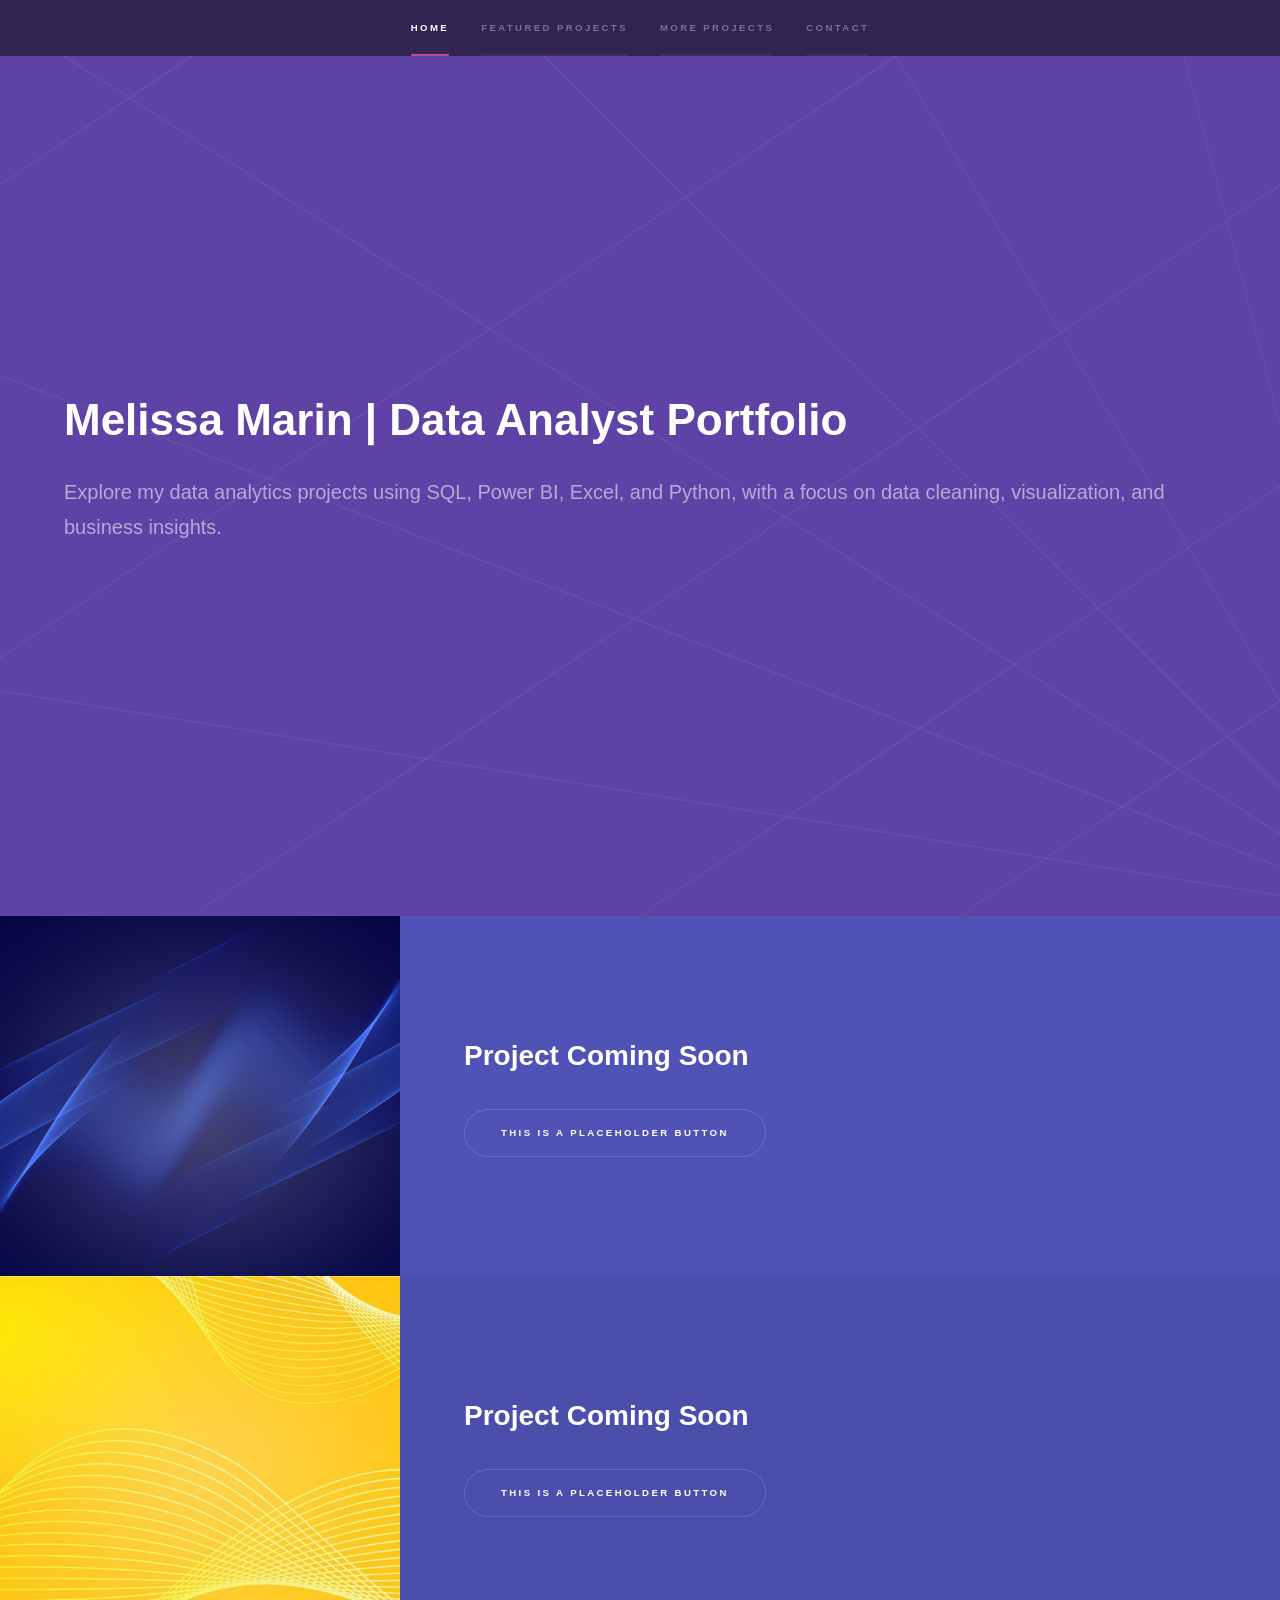
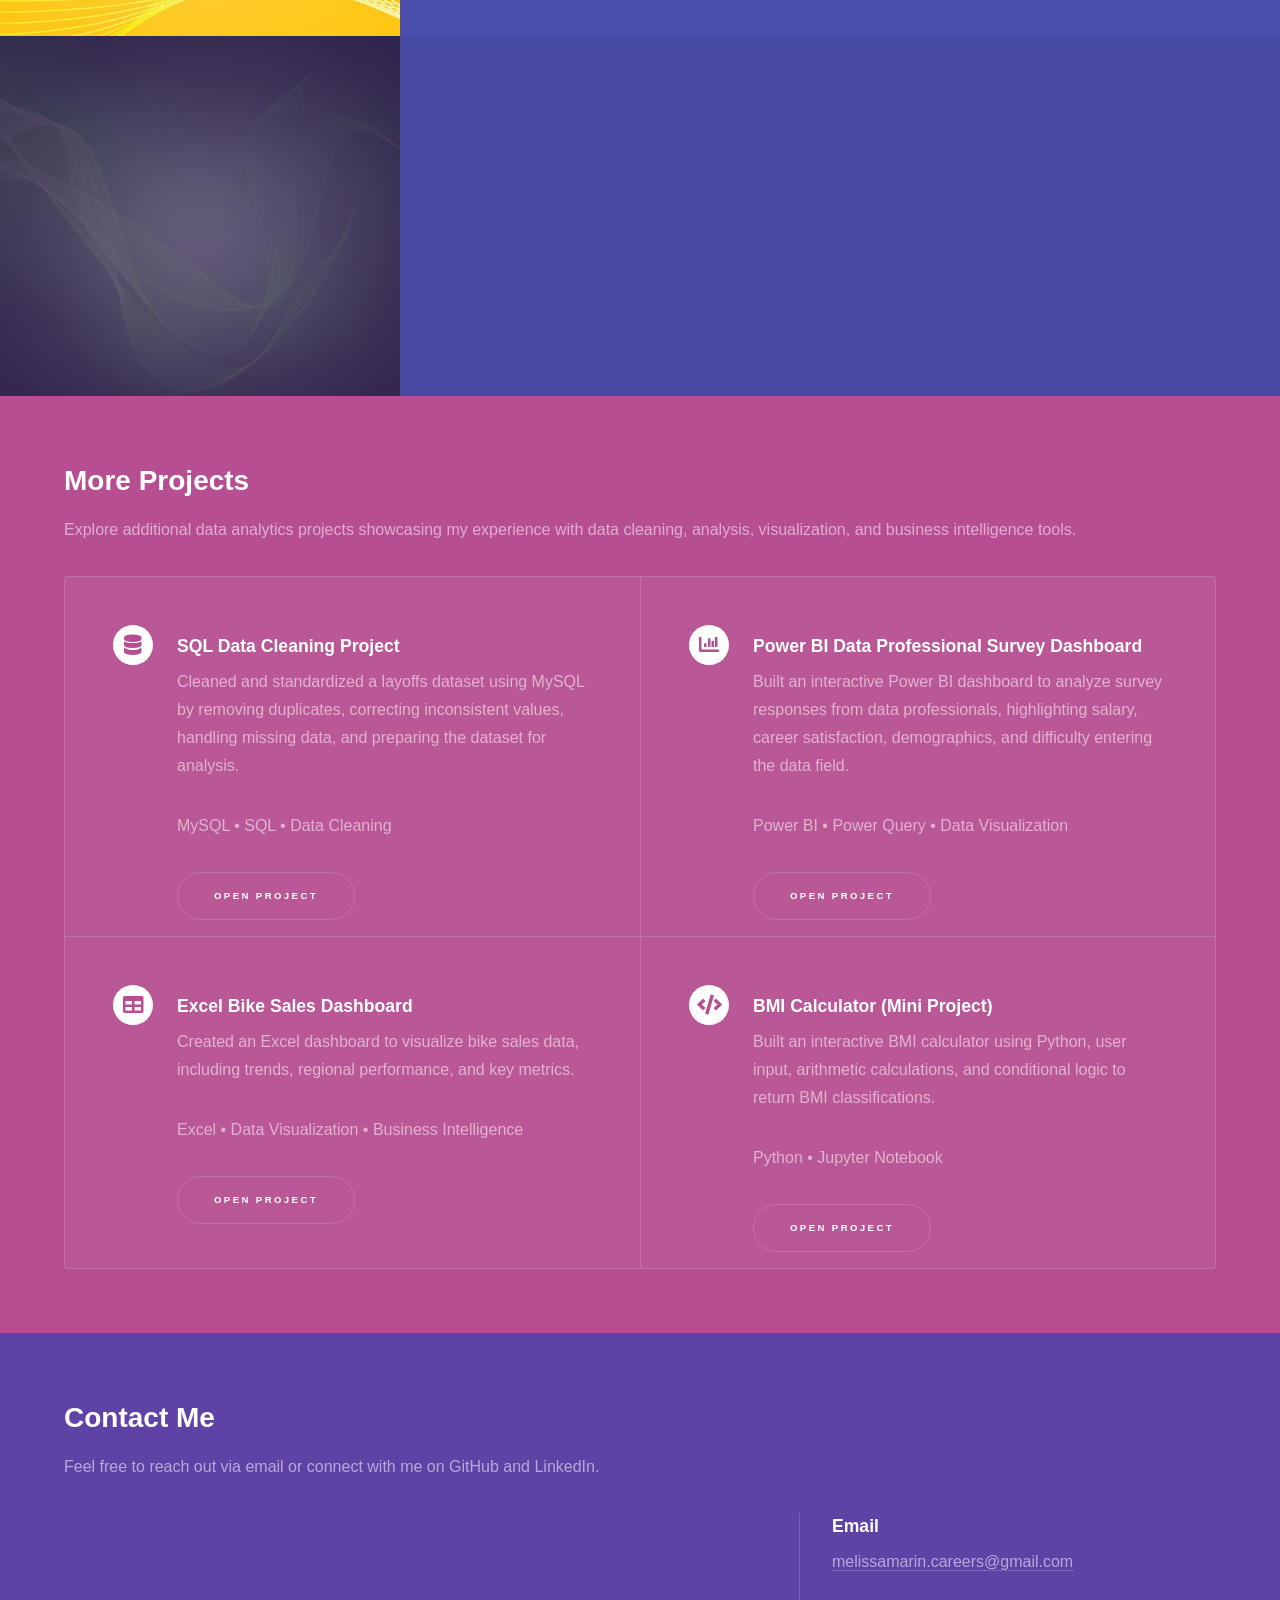
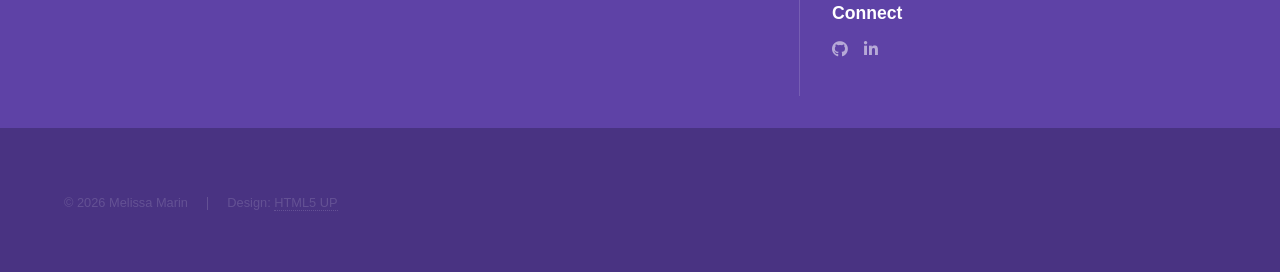
<file: index.html>
<!DOCTYPE HTML>
<!--
	Hyperspace by HTML5 UP
	html5up.net | @ajlkn
	Free for personal and commercial use under the CCA 3.0 license (html5up.net/license)
-->
<html>
	<head>
		<title>Melissa Marin Portfolio</title>
		<meta charset="utf-8" />
		<meta name="viewport" content="width=device-width, initial-scale=1, user-scalable=no" />
		<link rel="stylesheet" href="assets/css/main.css" />
		<noscript><link rel="stylesheet" href="assets/css/noscript.css" /></noscript>
	</head>
	<body class="is-preload">

		<!-- Sidebar -->
			<section id="sidebar">
				<div class="inner">
					<nav>
						<ul>
							<li><a href="#intro">Home</a></li>
							<li><a href="#one">Featured projects</a></li>
							<li><a href="#two">More projects</a></li>
							<li><a href="#three">Contact</a></li>
						</ul>
					</nav>
				</div>
			</section>

		<!-- Wrapper -->
			<div id="wrapper">

				<!-- Intro -->
					<section id="intro" class="wrapper style1 fullscreen fade-up">
						<div class="inner">
							<h1>Melissa Marin | Data Analyst Portfolio</h1>
							<p>Explore my data analytics projects using SQL, Power BI, Excel, and Python, with a focus on data cleaning, visualization, and business insights.</p>							</p>
							<ul class="actions">
							</ul>
						</div>
					</section>

				<!-- One -->
					<section id="one" class="wrapper style2 spotlights">
						<section>
							<span class="image">
								<img src="images/blue_background.png" alt="Power BI Data Professional Survey Dashboard" />
							</span>
							<div class="content">
								<div class="inner">
									<h2>Project Coming Soon</h2>
									<p></p>
									<ul class="actions">
										<li>
											<a href="MY LINK"
											class="button"
											target="_blank"
											rel="noopener noreferrer">
											This is a placeholder button
											</a>		
									</ul>
								</div>
							</div>
						</section>
						<section>

							<span class="image">
								<img src="images/yellow_background.jpg" alt="Power BI Data Professional Survey Dashboard" />
							</span>
							<div class="content">
								<div class="inner">
									<h2>Project Coming Soon</h2>
									<p></p>
									<ul class="actions">
										<li>
											<a href="MY LINK"
											class="button"
											target="_blank"
											rel="noopener noreferrer">
											This is a placeholder button
											</a>		
									</ul>
								</div>
							</div>
						</section>
						<section>
							<span class="image">
								<img src="images/green_bck.jpg" alt="Power BI Data Professional Survey Dashboard" />
							</span>
							<div class="content">
								<div class="inner">
									<h2>Project Coming Soon</h2>
									<p></p>
									<ul class="actions">
										<li>
											<a href="MY LINK"
											class="button"
											target="_blank"
											rel="noopener noreferrer">
											This is a placeholder button
											</a>		
									</ul>
								</div>
							</div>
						</section>
					</section>

				<!-- Two -->
					<section id="two" class="wrapper style3 fade-up">
						<div class="inner">
							<h2>More Projects</h2>
							<p>Explore additional data analytics projects showcasing my experience with data cleaning, analysis, visualization, and business intelligence tools.</p>
							<div class="features">
								<section>
									<span class="icon solid major fa-database"></span>
									<h3>SQL Data Cleaning Project</h3>
									<p>Cleaned and standardized a layoffs dataset using MySQL by removing duplicates, correcting inconsistent values, handling missing data, and preparing the dataset for analysis.</p>
									<p>MySQL • SQL • Data Cleaning</p>
									<a href="https://github.com/melimarinl24/SQL-Data-Cleaning-Project"	
										class="button"
										target="_blank"
										rel="noopener noreferrer">
									Open Project
									</a>
								</section>
								<section>
									<span class="icon solid major fa-chart-bar"></span>
									<h3>Power BI Data Professional Survey Dashboard</h3>
									<p>Built an interactive Power BI dashboard to analyze survey responses from data professionals, highlighting salary, career satisfaction, demographics, and difficulty entering the data field.</p>
									<p>Power BI • Power Query • Data Visualization</p>
									<a href="https://github.com/melimarinl24/Power-BI-Professional-Survey-Project"
										class="button"
										target="_blank"
										rel="noopener noreferrer">
									Open Project
									</a>
								</section>
								<section>
									<span class="icon solid major fa-table"></span>
									<h3>Excel Bike Sales Dashboard</h3>
									<p>Created an Excel dashboard to visualize bike sales data, including trends, regional performance, and key metrics.</p>
									<p>Excel • Data Visualization • Business Intelligence</p>
									<a href="https://github.com/melimarinl24/Excel-Bike-Sales-Dashboard"
										class="button"
										target="_blank"
										rel="noopener noreferrer">
									Open Project
									</a>
								</section>						
								<section>
									<span class="icon solid major fa-code"></span>
									<h3>BMI Calculator (Mini Project)</h3>
									<p>Built an interactive BMI calculator using Python, user input, arithmetic calculations, and conditional logic to return BMI classifications.</p>
									<p>Python • Jupyter Notebook</p>
									<a href="https://github.com/melimarinl24/BMI-Calculator-Mini-Project"
										class="button"
										target="_blank"
										rel="noopener noreferrer">
									Open Project
									</a>
								</section>
								

							</div>
	
						<!-- UNCOMMENT ONCE THERE ARE MORE PROJECTS
							<ul class="actions">
								<li><a href="projects.html" class="button">VIEW ALL PROJECTS</a></li>
							</ul>
					    -->
						</div>
					</section>

				<!-- Three -->
					<section id="three" class="wrapper style1 fade-up">
						<div class="inner">
							<h2>Contact Me</h2>
							
							<p>Feel free to reach out via email or connect with me on GitHub and LinkedIn.</p>
							<div class="split style1">
								
								<section>

								</section>
								<section>
									<ul class="contact">
										<li>
											<h3>Email</h3>
											<a href="mailto:melissamarin.careers@gmail.com">melissamarin.careers@gmail.com</a>
										</li>
										<li>
										</li>
										<li>
											<h3>Connect</h3>

											<ul class="icons">

												<li>
													<a href="https://github.com/melimarinl24"
													class="icon brands fa-github"
													target="_blank"
													rel="noopener noreferrer"
													aria-label="GitHub">
														<span class="label">GitHub</span>
													</a>
												</li>

												<li>
													<a href="https://www.linkedin.com/in/melissa-marin-7bba22171"
													class="icon brands fa-linkedin-in"
													target="_blank"
													rel="noopener noreferrer"
													aria-label="LinkedIn">
														<span class="label">LinkedIn</span>
													</a>
												</li>

											</ul>
										</li>									
									</ul>
								</section>
							</div>
						</div>
					</section>

			</div>

		<!-- Footer -->
			<footer id="footer" class="wrapper style1-alt">
				<div class="inner">
					<ul class="menu">
						<li>&copy; 2026 Melissa Marin</li><li>Design: <a href="http://html5up.net">HTML5 UP</a></li>
					</ul>
				</div>
			</footer>

		<!-- Scripts -->
			<script src="assets/js/jquery.min.js"></script>
			<script src="assets/js/jquery.scrollex.min.js"></script>
			<script src="assets/js/jquery.scrolly.min.js"></script>
			<script src="assets/js/browser.min.js"></script>
			<script src="assets/js/breakpoints.min.js"></script>
			<script src="assets/js/util.js"></script>
			<script src="assets/js/main.js"></script>

	</body>
</html>
</file>
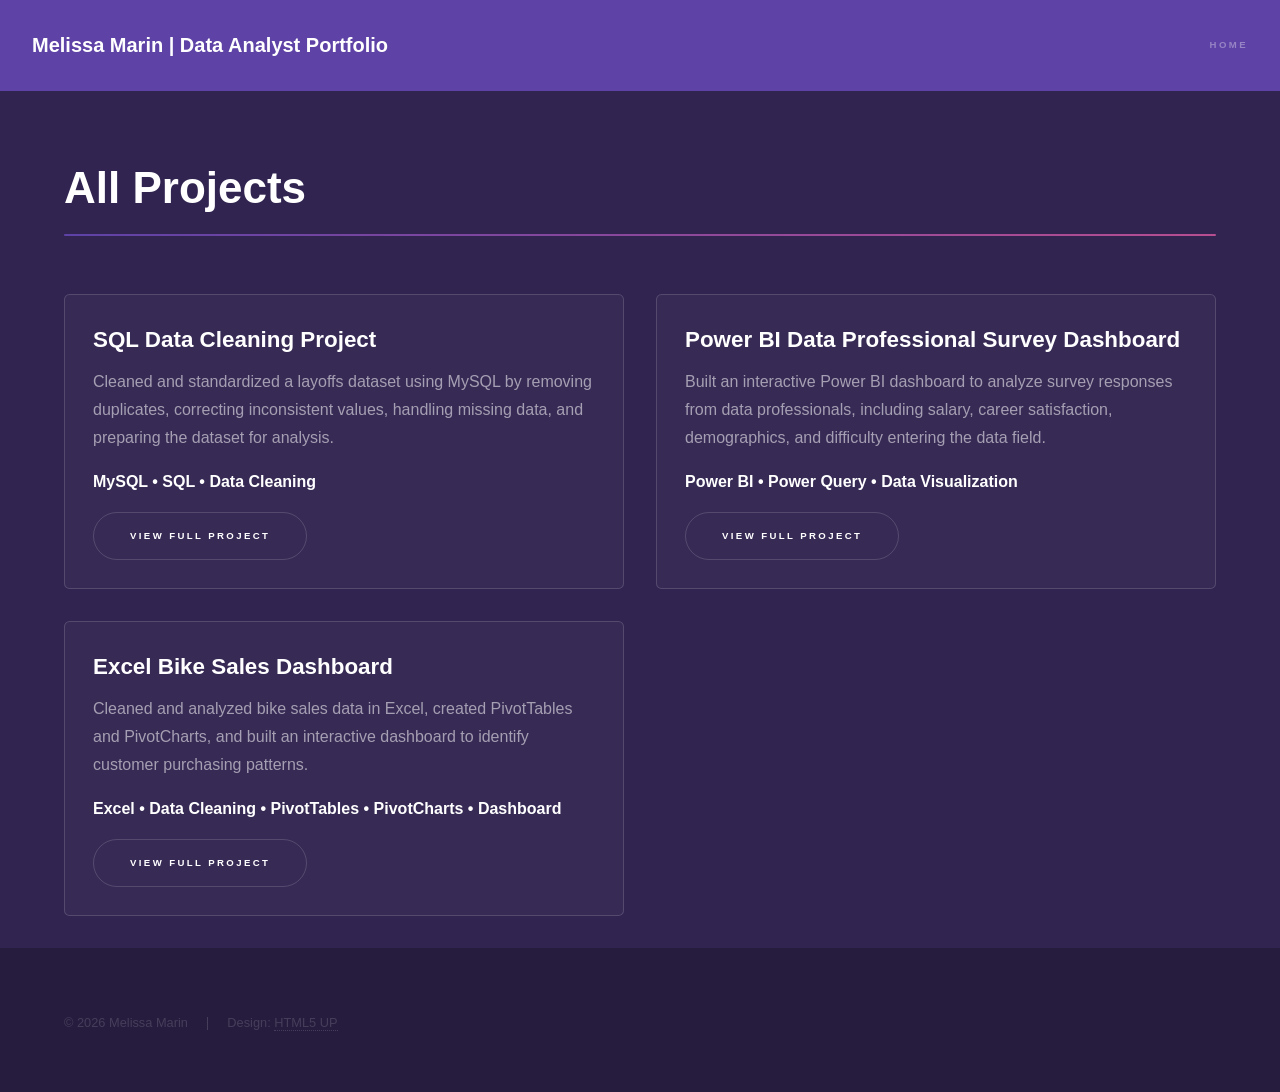
<file: projects.html>
<!DOCTYPE HTML>
<!--
	Hyperspace by HTML5 UP
	html5up.net | @ajlkn
	Free for personal and commercial use under the CCA 3.0 license (html5up.net/license)
-->
<html>
	<head>
		<title>Melissa Marin | Data Analyst Portfolio</title>
		<meta charset="utf-8" />
		<meta name="viewport" content="width=device-width, initial-scale=1, user-scalable=no" />
		<link rel="stylesheet" href="assets/css/main.css" />
		<noscript><link rel="stylesheet" href="assets/css/noscript.css" /></noscript>
	</head>
	<body class="is-preload">

		<!-- Header -->
			<header id="header">
				<a href="index.html" class="title">Melissa Marin | Data Analyst Portfolio</a>
				<nav>
					<ul>
						<li><a href="index.html">Home</a></li>
					</ul>
				</nav>
			</header>

		<!-- Wrapper -->
			<div id="wrapper">


					<section id="main" class="wrapper">
						<div class="inner">
							
							<h1 class="major">All Projects</h1>

							<div class="project-grid">

								<!-- OTHER PROJECTS 
								<article class="project-card">

									<h2>Project</h2>

									<p>
										DESCRIPTION
									</p>

									<p><strong>TOOLS USED/ACTION PERFORMED</strong></p>

									<a href="YOUR-PROJECT-GITHUB-LINK"
										class="button"
										target="_blank"
										rel="noopener noreferrer">
										View Full Project
									</a>
								</article>
								-->

								<!-- SQL Project -->
								<article class="project-card">

									<h2>SQL Data Cleaning Project</h2>

									<p>
										Cleaned and standardized a layoffs dataset using MySQL by removing
										duplicates, correcting inconsistent values, handling missing data,
										and preparing the dataset for analysis.
									</p>

									<p><strong>MySQL • SQL • Data Cleaning</strong></p>

									<a href="https://github.com/melimarinl24/SQL-Data-Cleaning-Project"
										class="button"
										target="_blank"
										rel="noopener noreferrer">
										View Full Project
									</a>
								</article>


								<!-- Power BI Project -->
								<article class="project-card">

									<h2>Power BI Data Professional Survey Dashboard</h2>

									<p>
										Built an interactive Power BI dashboard to analyze survey responses
										from data professionals, including salary, career satisfaction,
										demographics, and difficulty entering the data field.
									</p>

									<p><strong>Power BI • Power Query • Data Visualization</strong></p>

									<a href="https://github.com/melimarinl24/Power-BI-Professional-Survey-Project"
										class="button"
										target="_blank"
										rel="noopener noreferrer">
										View Full Project
									</a>
								</article>


								<!-- Excel Project -->
								<article class="project-card">

									<h2>Excel Bike Sales Dashboard</h2>

									<p>
										Cleaned and analyzed bike sales data in Excel, created PivotTables
										and PivotCharts, and built an interactive dashboard to identify
										customer purchasing patterns.
									</p>

									<p>
										<strong>
											Excel • Data Cleaning • PivotTables • PivotCharts • Dashboard
										</strong>
									</p>

									<a href="https://github.com/melimarinl24/Excel-Bike-Sales-Dashboard"
										class="button"
										target="_blank"
										rel="noopener noreferrer">
										View Full Project
									</a>
								</article>

							</div>

						</div>
					</section>

			</div>

		<!-- Footer -->
			<footer id="footer" class="wrapper alt">
				<div class="inner">
					<ul class="menu">
						<li>&copy; 2026 Melissa Marin</li><li>Design: <a href="http://html5up.net">HTML5 UP</a></li>
					</ul>
				</div>
			</footer>

		<!-- Scripts -->
			<script src="assets/js/jquery.min.js"></script>
			<script src="assets/js/jquery.scrollex.min.js"></script>
			<script src="assets/js/jquery.scrolly.min.js"></script>
			<script src="assets/js/browser.min.js"></script>
			<script src="assets/js/breakpoints.min.js"></script>
			<script src="assets/js/util.js"></script>
			<script src="assets/js/main.js"></script>

	</body>
</html>
</file>
<file: assets/css/noscript.css>
/*
	Hyperspace by HTML5 UP
	html5up.net | @ajlkn
	Free for personal and commercial use under the CCA 3.0 license (html5up.net/license)
*/

/* Spotlights */

	.spotlights > section > .image:before {
		opacity: 0 !important;
	}

	.spotlights > section > .content > .inner {
		-moz-transform: none !important;
		-webkit-transform: none !important;
		-ms-transform: none !important;
		transform: none !important;
		opacity: 1 !important;
	}

/* Wrapper */

	.wrapper > .inner {
		opacity: 1 !important;
		-moz-transform: none !important;
		-webkit-transform: none !important;
		-ms-transform: none !important;
		transform: none !important;
	}

/* Sidebar */

	#sidebar > .inner {
		opacity: 1 !important;
	}

	#sidebar nav > ul > li {
		-moz-transform: none !important;
		-webkit-transform: none !important;
		-ms-transform: none !important;
		transform: none !important;
		opacity: 1 !important;
	}
</file>
<file: assets/css/main.css>
@import url(fontawesome-all.min.css);

/*
	Hyperspace by HTML5 UP
	html5up.net | @ajlkn
	Free for personal and commercial use under the CCA 3.0 license (html5up.net/license)
*/

html, body, div, span, applet, object,
iframe, h1, h2, h3, h4, h5, h6, p, blockquote,
pre, a, abbr, acronym, address, big, cite,
code, del, dfn, em, img, ins, kbd, q, s, samp,
small, strike, strong, sub, sup, tt, var, b,
u, i, center, dl, dt, dd, ol, ul, li, fieldset,
form, label, legend, table, caption, tbody,
tfoot, thead, tr, th, td, article, aside,
canvas, details, embed, figure, figcaption,
footer, header, hgroup, menu, nav, output, ruby,
section, summary, time, mark, audio, video {
	margin: 0;
	padding: 0;
	border: 0;
	font-size: 100%;
	font: inherit;
	vertical-align: baseline;}

article, aside, details, figcaption, figure,
footer, header, hgroup, menu, nav, section {
	display: block;}

body {
	line-height: 1;
}

ol, ul {
	list-style: none;
}

blockquote, q {
	quotes: none;
}

	blockquote:before, blockquote:after, q:before, q:after {
		content: '';
		content: none;
	}

table {
	border-collapse: collapse;
	border-spacing: 0;
}

body {
	-webkit-text-size-adjust: none;
}

mark {
	background-color: transparent;
	color: inherit;
}

input::-moz-focus-inner {
	border: 0;
	padding: 0;
}

input, select, textarea {
	-moz-appearance: none;
	-webkit-appearance: none;
	-ms-appearance: none;
	appearance: none;
}

/* Basic */

	@-ms-viewport {
		width: device-width;
	}

	body {
		-ms-overflow-style: scrollbar;
	}

	@media screen and (max-width: 480px) {

		html, body {
			min-width: 320px;
		}

	}

	html {
		box-sizing: border-box;
	}

	*, *:before, *:after {
		box-sizing: inherit;
	}

	body {
		background: #312450;
	}

		body.is-preload *, body.is-preload *:before, body.is-preload *:after {
			-moz-animation: none !important;
			-webkit-animation: none !important;
			-ms-animation: none !important;
			animation: none !important;
			-moz-transition: none !important;
			-webkit-transition: none !important;
			-ms-transition: none !important;
			transition: none !important;
		}

/* Type */

	body, input, select, textarea {
		color: rgba(255, 255, 255, 0.55);
		font-family: Arial, Helvetica, sans-serif;
		font-size: 16.5pt;
		font-weight: normal;
		line-height: 1.75;
	}

		@media screen and (max-width: 1680px) {

			body, input, select, textarea {
				font-size: 13pt;
			}

		}

		@media screen and (max-width: 1280px) {

			body, input, select, textarea {
				font-size: 12pt;
			}

		}

		@media screen and (max-width: 360px) {

			body, input, select, textarea {
				font-size: 11pt;
			}

		}

	a {
		-moz-transition: color 0.2s ease, border-bottom-color 0.2s ease;
		-webkit-transition: color 0.2s ease, border-bottom-color 0.2s ease;
		-ms-transition: color 0.2s ease, border-bottom-color 0.2s ease;
		transition: color 0.2s ease, border-bottom-color 0.2s ease;
		border-bottom: dotted 1px rgba(255, 255, 255, 0.35);
		color: inherit;
		text-decoration: none;
	}

		a:hover {
			border-bottom-color: transparent;
			color: #ffffff;
		}

	strong, b {
		color: #ffffff;
		font-weight: bold;
	}

	em, i {
		font-style: italic;
	}

	p {
		margin: 0 0 2em 0;
	}

	h1, h2, h3, h4, h5, h6 {
		color: #ffffff;
		font-weight: bold;
		line-height: 1.5;
		margin: 0 0 0.5em 0;
	}

		h1 a, h2 a, h3 a, h4 a, h5 a, h6 a {
			color: inherit;
			text-decoration: none;
		}

	h1 {
		font-size: 2.75em;
	}

		h1.major {
			margin: 0 0 1.3em 0;
			position: relative;
			padding-bottom: 0.35em;
		}

			h1.major:after {
				background-image: -moz-linear-gradient(to right, #5e42a6, #b74e91);
				background-image: -webkit-linear-gradient(to right, #5e42a6, #b74e91);
				background-image: -ms-linear-gradient(to right, #5e42a6, #b74e91);
				background-image: linear-gradient(to right, #5e42a6, #b74e91);
				-moz-transition: max-width 0.2s ease;
				-webkit-transition: max-width 0.2s ease;
				-ms-transition: max-width 0.2s ease;
				transition: max-width 0.2s ease;
				border-radius: 0.2em;
				bottom: 0;
				content: '';
				height: 0.05em;
				position: absolute;
				right: 0;
				width: 100%;
			}

	h2 {
		font-size: 1.75em;
	}

	h3 {
		font-size: 1.1em;
	}

	h4 {
		font-size: 1em;
	}

	h5 {
		font-size: 0.8em;
	}

	h6 {
		font-size: 0.6em;
	}

	@media screen and (max-width: 736px) {

		h1 {
			font-size: 2em;
		}

		h2 {
			font-size: 1.25em;
		}

		h3 {
			font-size: 1em;
		}

		h4 {
			font-size: 0.8em;
		}

		h5 {
			font-size: 0.6em;
		}

		h6 {
			font-size: 0.6em;
		}

	}

	sub {
		font-size: 0.8em;
		position: relative;
		top: 0.5em;
	}

	sup {
		font-size: 0.8em;
		position: relative;
		top: -0.5em;
	}

	blockquote {
		border-left: solid 4px rgba(255, 255, 255, 0.15);
		font-style: italic;
		margin: 0 0 2em 0;
		padding: 0.5em 0 0.5em 2em;
	}

	code {
		background: rgba(255, 255, 255, 0.05);
		border-radius: 0.25em;
		border: solid 1px rgba(255, 255, 255, 0.15);
		font-family: "Courier New", monospace;
		font-size: 0.9em;
		margin: 0 0.25em;
		padding: 0.25em 0.65em;
	}

	pre {
		-webkit-overflow-scrolling: touch;
		font-family: "Courier New", monospace;
		font-size: 0.9em;
		margin: 0 0 2em 0;
	}

		pre code {
			display: block;
			line-height: 1.75em;
			padding: 1em 1.5em;
			overflow-x: auto;
		}

	hr {
		border: 0;
		border-bottom: solid 1px rgba(255, 255, 255, 0.15);
		margin: 2em 0;
	}

		hr.major {
			margin: 3em 0;
		}

	.align-left {
		text-align: left;
	}

	.align-center {
		text-align: center;
	}

	.align-right {
		text-align: right;
	}

/* Row */

	.row {
		display: flex;
		flex-wrap: wrap;
		box-sizing: border-box;
		align-items: stretch;
	}

		.row > * {
			box-sizing: border-box;
		}

		.row.gtr-uniform > * > :last-child {
			margin-bottom: 0;
		}

		.row.aln-left {
			justify-content: flex-start;
		}

		.row.aln-center {
			justify-content: center;
		}

		.row.aln-right {
			justify-content: flex-end;
		}

		.row.aln-top {
			align-items: flex-start;
		}

		.row.aln-middle {
			align-items: center;
		}

		.row.aln-bottom {
			align-items: flex-end;
		}

		.row > .imp {
			order: -1;
		}

		.row > .col-1 {
			width: 8.33333%;
		}

		.row > .off-1 {
			margin-left: 8.33333%;
		}

		.row > .col-2 {
			width: 16.66667%;
		}

		.row > .off-2 {
			margin-left: 16.66667%;
		}

		.row > .col-3 {
			width: 25%;
		}

		.row > .off-3 {
			margin-left: 25%;
		}

		.row > .col-4 {
			width: 33.33333%;
		}

		.row > .off-4 {
			margin-left: 33.33333%;
		}

		.row > .col-5 {
			width: 41.66667%;
		}

		.row > .off-5 {
			margin-left: 41.66667%;
		}

		.row > .col-6 {
			width: 50%;
		}

		.row > .off-6 {
			margin-left: 50%;
		}

		.row > .col-7 {
			width: 58.33333%;
		}

		.row > .off-7 {
			margin-left: 58.33333%;
		}

		.row > .col-8 {
			width: 66.66667%;
		}

		.row > .off-8 {
			margin-left: 66.66667%;
		}

		.row > .col-9 {
			width: 75%;
		}

		.row > .off-9 {
			margin-left: 75%;
		}

		.row > .col-10 {
			width: 83.33333%;
		}

		.row > .off-10 {
			margin-left: 83.33333%;
		}

		.row > .col-11 {
			width: 91.66667%;
		}

		.row > .off-11 {
			margin-left: 91.66667%;
		}

		.row > .col-12 {
			width: 100%;
		}

		.row > .off-12 {
			margin-left: 100%;
		}

		.row.gtr-0 {
			margin-top: 0;
			margin-left: 0em;
		}

			.row.gtr-0 > * {
				padding: 0 0 0 0em;
			}

			.row.gtr-0.gtr-uniform {
				margin-top: 0em;
			}

				.row.gtr-0.gtr-uniform > * {
					padding-top: 0em;
				}

		.row.gtr-25 {
			margin-top: 0;
			margin-left: -0.375em;
		}

			.row.gtr-25 > * {
				padding: 0 0 0 0.375em;
			}

			.row.gtr-25.gtr-uniform {
				margin-top: -0.375em;
			}

				.row.gtr-25.gtr-uniform > * {
					padding-top: 0.375em;
				}

		.row.gtr-50 {
			margin-top: 0;
			margin-left: -0.75em;
		}

			.row.gtr-50 > * {
				padding: 0 0 0 0.75em;
			}

			.row.gtr-50.gtr-uniform {
				margin-top: -0.75em;
			}

				.row.gtr-50.gtr-uniform > * {
					padding-top: 0.75em;
				}

		.row {
			margin-top: 0;
			margin-left: -1.5em;
		}

			.row > * {
				padding: 0 0 0 1.5em;
			}

			.row.gtr-uniform {
				margin-top: -1.5em;
			}

				.row.gtr-uniform > * {
					padding-top: 1.5em;
				}

		.row.gtr-150 {
			margin-top: 0;
			margin-left: -2.25em;
		}

			.row.gtr-150 > * {
				padding: 0 0 0 2.25em;
			}

			.row.gtr-150.gtr-uniform {
				margin-top: -2.25em;
			}

				.row.gtr-150.gtr-uniform > * {
					padding-top: 2.25em;
				}

		.row.gtr-200 {
			margin-top: 0;
			margin-left: -3em;
		}

			.row.gtr-200 > * {
				padding: 0 0 0 3em;
			}

			.row.gtr-200.gtr-uniform {
				margin-top: -3em;
			}

				.row.gtr-200.gtr-uniform > * {
					padding-top: 3em;
				}

		@media screen and (max-width: 1680px) {

			.row {
				display: flex;
				flex-wrap: wrap;
				box-sizing: border-box;
				align-items: stretch;
			}

				.row > * {
					box-sizing: border-box;
				}

				.row.gtr-uniform > * > :last-child {
					margin-bottom: 0;
				}

				.row.aln-left {
					justify-content: flex-start;
				}

				.row.aln-center {
					justify-content: center;
				}

				.row.aln-right {
					justify-content: flex-end;
				}

				.row.aln-top {
					align-items: flex-start;
				}

				.row.aln-middle {
					align-items: center;
				}

				.row.aln-bottom {
					align-items: flex-end;
				}

				.row > .imp-xlarge {
					order: -1;
				}

				.row > .col-1-xlarge {
					width: 8.33333%;
				}

				.row > .off-1-xlarge {
					margin-left: 8.33333%;
				}

				.row > .col-2-xlarge {
					width: 16.66667%;
				}

				.row > .off-2-xlarge {
					margin-left: 16.66667%;
				}

				.row > .col-3-xlarge {
					width: 25%;
				}

				.row > .off-3-xlarge {
					margin-left: 25%;
				}

				.row > .col-4-xlarge {
					width: 33.33333%;
				}

				.row > .off-4-xlarge {
					margin-left: 33.33333%;
				}

				.row > .col-5-xlarge {
					width: 41.66667%;
				}

				.row > .off-5-xlarge {
					margin-left: 41.66667%;
				}

				.row > .col-6-xlarge {
					width: 50%;
				}

				.row > .off-6-xlarge {
					margin-left: 50%;
				}

				.row > .col-7-xlarge {
					width: 58.33333%;
				}

				.row > .off-7-xlarge {
					margin-left: 58.33333%;
				}

				.row > .col-8-xlarge {
					width: 66.66667%;
				}

				.row > .off-8-xlarge {
					margin-left: 66.66667%;
				}

				.row > .col-9-xlarge {
					width: 75%;
				}

				.row > .off-9-xlarge {
					margin-left: 75%;
				}

				.row > .col-10-xlarge {
					width: 83.33333%;
				}

				.row > .off-10-xlarge {
					margin-left: 83.33333%;
				}

				.row > .col-11-xlarge {
					width: 91.66667%;
				}

				.row > .off-11-xlarge {
					margin-left: 91.66667%;
				}

				.row > .col-12-xlarge {
					width: 100%;
				}

				.row > .off-12-xlarge {
					margin-left: 100%;
				}

				.row.gtr-0 {
					margin-top: 0;
					margin-left: 0em;
				}

					.row.gtr-0 > * {
						padding: 0 0 0 0em;
					}

					.row.gtr-0.gtr-uniform {
						margin-top: 0em;
					}

						.row.gtr-0.gtr-uniform > * {
							padding-top: 0em;
						}

				.row.gtr-25 {
					margin-top: 0;
					margin-left: -0.375em;
				}

					.row.gtr-25 > * {
						padding: 0 0 0 0.375em;
					}

					.row.gtr-25.gtr-uniform {
						margin-top: -0.375em;
					}

						.row.gtr-25.gtr-uniform > * {
							padding-top: 0.375em;
						}

				.row.gtr-50 {
					margin-top: 0;
					margin-left: -0.75em;
				}

					.row.gtr-50 > * {
						padding: 0 0 0 0.75em;
					}

					.row.gtr-50.gtr-uniform {
						margin-top: -0.75em;
					}

						.row.gtr-50.gtr-uniform > * {
							padding-top: 0.75em;
						}

				.row {
					margin-top: 0;
					margin-left: -1.5em;
				}

					.row > * {
						padding: 0 0 0 1.5em;
					}

					.row.gtr-uniform {
						margin-top: -1.5em;
					}

						.row.gtr-uniform > * {
							padding-top: 1.5em;
						}

				.row.gtr-150 {
					margin-top: 0;
					margin-left: -2.25em;
				}

					.row.gtr-150 > * {
						padding: 0 0 0 2.25em;
					}

					.row.gtr-150.gtr-uniform {
						margin-top: -2.25em;
					}

						.row.gtr-150.gtr-uniform > * {
							padding-top: 2.25em;
						}

				.row.gtr-200 {
					margin-top: 0;
					margin-left: -3em;
				}

					.row.gtr-200 > * {
						padding: 0 0 0 3em;
					}

					.row.gtr-200.gtr-uniform {
						margin-top: -3em;
					}

						.row.gtr-200.gtr-uniform > * {
							padding-top: 3em;
						}

		}

		@media screen and (max-width: 1280px) {

			.row {
				display: flex;
				flex-wrap: wrap;
				box-sizing: border-box;
				align-items: stretch;
			}

				.row > * {
					box-sizing: border-box;
				}

				.row.gtr-uniform > * > :last-child {
					margin-bottom: 0;
				}

				.row.aln-left {
					justify-content: flex-start;
				}

				.row.aln-center {
					justify-content: center;
				}

				.row.aln-right {
					justify-content: flex-end;
				}

				.row.aln-top {
					align-items: flex-start;
				}

				.row.aln-middle {
					align-items: center;
				}

				.row.aln-bottom {
					align-items: flex-end;
				}

				.row > .imp-large {
					order: -1;
				}

				.row > .col-1-large {
					width: 8.33333%;
				}

				.row > .off-1-large {
					margin-left: 8.33333%;
				}

				.row > .col-2-large {
					width: 16.66667%;
				}

				.row > .off-2-large {
					margin-left: 16.66667%;
				}

				.row > .col-3-large {
					width: 25%;
				}

				.row > .off-3-large {
					margin-left: 25%;
				}

				.row > .col-4-large {
					width: 33.33333%;
				}

				.row > .off-4-large {
					margin-left: 33.33333%;
				}

				.row > .col-5-large {
					width: 41.66667%;
				}

				.row > .off-5-large {
					margin-left: 41.66667%;
				}

				.row > .col-6-large {
					width: 50%;
				}

				.row > .off-6-large {
					margin-left: 50%;
				}

				.row > .col-7-large {
					width: 58.33333%;
				}

				.row > .off-7-large {
					margin-left: 58.33333%;
				}

				.row > .col-8-large {
					width: 66.66667%;
				}

				.row > .off-8-large {
					margin-left: 66.66667%;
				}

				.row > .col-9-large {
					width: 75%;
				}

				.row > .off-9-large {
					margin-left: 75%;
				}

				.row > .col-10-large {
					width: 83.33333%;
				}

				.row > .off-10-large {
					margin-left: 83.33333%;
				}

				.row > .col-11-large {
					width: 91.66667%;
				}

				.row > .off-11-large {
					margin-left: 91.66667%;
				}

				.row > .col-12-large {
					width: 100%;
				}

				.row > .off-12-large {
					margin-left: 100%;
				}

				.row.gtr-0 {
					margin-top: 0;
					margin-left: 0em;
				}

					.row.gtr-0 > * {
						padding: 0 0 0 0em;
					}

					.row.gtr-0.gtr-uniform {
						margin-top: 0em;
					}

						.row.gtr-0.gtr-uniform > * {
							padding-top: 0em;
						}

				.row.gtr-25 {
					margin-top: 0;
					margin-left: -0.375em;
				}

					.row.gtr-25 > * {
						padding: 0 0 0 0.375em;
					}

					.row.gtr-25.gtr-uniform {
						margin-top: -0.375em;
					}

						.row.gtr-25.gtr-uniform > * {
							padding-top: 0.375em;
						}

				.row.gtr-50 {
					margin-top: 0;
					margin-left: -0.75em;
				}

					.row.gtr-50 > * {
						padding: 0 0 0 0.75em;
					}

					.row.gtr-50.gtr-uniform {
						margin-top: -0.75em;
					}

						.row.gtr-50.gtr-uniform > * {
							padding-top: 0.75em;
						}

				.row {
					margin-top: 0;
					margin-left: -1.5em;
				}

					.row > * {
						padding: 0 0 0 1.5em;
					}

					.row.gtr-uniform {
						margin-top: -1.5em;
					}

						.row.gtr-uniform > * {
							padding-top: 1.5em;
						}

				.row.gtr-150 {
					margin-top: 0;
					margin-left: -2.25em;
				}

					.row.gtr-150 > * {
						padding: 0 0 0 2.25em;
					}

					.row.gtr-150.gtr-uniform {
						margin-top: -2.25em;
					}

						.row.gtr-150.gtr-uniform > * {
							padding-top: 2.25em;
						}

				.row.gtr-200 {
					margin-top: 0;
					margin-left: -3em;
				}

					.row.gtr-200 > * {
						padding: 0 0 0 3em;
					}

					.row.gtr-200.gtr-uniform {
						margin-top: -3em;
					}

						.row.gtr-200.gtr-uniform > * {
							padding-top: 3em;
						}

		}

		@media screen and (max-width: 980px) {

			.row {
				display: flex;
				flex-wrap: wrap;
				box-sizing: border-box;
				align-items: stretch;
			}

				.row > * {
					box-sizing: border-box;
				}

				.row.gtr-uniform > * > :last-child {
					margin-bottom: 0;
				}

				.row.aln-left {
					justify-content: flex-start;
				}

				.row.aln-center {
					justify-content: center;
				}

				.row.aln-right {
					justify-content: flex-end;
				}

				.row.aln-top {
					align-items: flex-start;
				}

				.row.aln-middle {
					align-items: center;
				}

				.row.aln-bottom {
					align-items: flex-end;
				}

				.row > .imp-medium {
					order: -1;
				}

				.row > .col-1-medium {
					width: 8.33333%;
				}

				.row > .off-1-medium {
					margin-left: 8.33333%;
				}

				.row > .col-2-medium {
					width: 16.66667%;
				}

				.row > .off-2-medium {
					margin-left: 16.66667%;
				}

				.row > .col-3-medium {
					width: 25%;
				}

				.row > .off-3-medium {
					margin-left: 25%;
				}

				.row > .col-4-medium {
					width: 33.33333%;
				}

				.row > .off-4-medium {
					margin-left: 33.33333%;
				}

				.row > .col-5-medium {
					width: 41.66667%;
				}

				.row > .off-5-medium {
					margin-left: 41.66667%;
				}

				.row > .col-6-medium {
					width: 50%;
				}

				.row > .off-6-medium {
					margin-left: 50%;
				}

				.row > .col-7-medium {
					width: 58.33333%;
				}

				.row > .off-7-medium {
					margin-left: 58.33333%;
				}

				.row > .col-8-medium {
					width: 66.66667%;
				}

				.row > .off-8-medium {
					margin-left: 66.66667%;
				}

				.row > .col-9-medium {
					width: 75%;
				}

				.row > .off-9-medium {
					margin-left: 75%;
				}

				.row > .col-10-medium {
					width: 83.33333%;
				}

				.row > .off-10-medium {
					margin-left: 83.33333%;
				}

				.row > .col-11-medium {
					width: 91.66667%;
				}

				.row > .off-11-medium {
					margin-left: 91.66667%;
				}

				.row > .col-12-medium {
					width: 100%;
				}

				.row > .off-12-medium {
					margin-left: 100%;
				}

				.row.gtr-0 {
					margin-top: 0;
					margin-left: 0em;
				}

					.row.gtr-0 > * {
						padding: 0 0 0 0em;
					}

					.row.gtr-0.gtr-uniform {
						margin-top: 0em;
					}

						.row.gtr-0.gtr-uniform > * {
							padding-top: 0em;
						}

				.row.gtr-25 {
					margin-top: 0;
					margin-left: -0.375em;
				}

					.row.gtr-25 > * {
						padding: 0 0 0 0.375em;
					}

					.row.gtr-25.gtr-uniform {
						margin-top: -0.375em;
					}

						.row.gtr-25.gtr-uniform > * {
							padding-top: 0.375em;
						}

				.row.gtr-50 {
					margin-top: 0;
					margin-left: -0.75em;
				}

					.row.gtr-50 > * {
						padding: 0 0 0 0.75em;
					}

					.row.gtr-50.gtr-uniform {
						margin-top: -0.75em;
					}

						.row.gtr-50.gtr-uniform > * {
							padding-top: 0.75em;
						}

				.row {
					margin-top: 0;
					margin-left: -1.5em;
				}

					.row > * {
						padding: 0 0 0 1.5em;
					}

					.row.gtr-uniform {
						margin-top: -1.5em;
					}

						.row.gtr-uniform > * {
							padding-top: 1.5em;
						}

				.row.gtr-150 {
					margin-top: 0;
					margin-left: -2.25em;
				}

					.row.gtr-150 > * {
						padding: 0 0 0 2.25em;
					}

					.row.gtr-150.gtr-uniform {
						margin-top: -2.25em;
					}

						.row.gtr-150.gtr-uniform > * {
							padding-top: 2.25em;
						}

				.row.gtr-200 {
					margin-top: 0;
					margin-left: -3em;
				}

					.row.gtr-200 > * {
						padding: 0 0 0 3em;
					}

					.row.gtr-200.gtr-uniform {
						margin-top: -3em;
					}

						.row.gtr-200.gtr-uniform > * {
							padding-top: 3em;
						}

		}

		@media screen and (max-width: 736px) {

			.row {
				display: flex;
				flex-wrap: wrap;
				box-sizing: border-box;
				align-items: stretch;
			}

				.row > * {
					box-sizing: border-box;
				}

				.row.gtr-uniform > * > :last-child {
					margin-bottom: 0;
				}

				.row.aln-left {
					justify-content: flex-start;
				}

				.row.aln-center {
					justify-content: center;
				}

				.row.aln-right {
					justify-content: flex-end;
				}

				.row.aln-top {
					align-items: flex-start;
				}

				.row.aln-middle {
					align-items: center;
				}

				.row.aln-bottom {
					align-items: flex-end;
				}

				.row > .imp-small {
					order: -1;
				}

				.row > .col-1-small {
					width: 8.33333%;
				}

				.row > .off-1-small {
					margin-left: 8.33333%;
				}

				.row > .col-2-small {
					width: 16.66667%;
				}

				.row > .off-2-small {
					margin-left: 16.66667%;
				}

				.row > .col-3-small {
					width: 25%;
				}

				.row > .off-3-small {
					margin-left: 25%;
				}

				.row > .col-4-small {
					width: 33.33333%;
				}

				.row > .off-4-small {
					margin-left: 33.33333%;
				}

				.row > .col-5-small {
					width: 41.66667%;
				}

				.row > .off-5-small {
					margin-left: 41.66667%;
				}

				.row > .col-6-small {
					width: 50%;
				}

				.row > .off-6-small {
					margin-left: 50%;
				}

				.row > .col-7-small {
					width: 58.33333%;
				}

				.row > .off-7-small {
					margin-left: 58.33333%;
				}

				.row > .col-8-small {
					width: 66.66667%;
				}

				.row > .off-8-small {
					margin-left: 66.66667%;
				}

				.row > .col-9-small {
					width: 75%;
				}

				.row > .off-9-small {
					margin-left: 75%;
				}

				.row > .col-10-small {
					width: 83.33333%;
				}

				.row > .off-10-small {
					margin-left: 83.33333%;
				}

				.row > .col-11-small {
					width: 91.66667%;
				}

				.row > .off-11-small {
					margin-left: 91.66667%;
				}

				.row > .col-12-small {
					width: 100%;
				}

				.row > .off-12-small {
					margin-left: 100%;
				}

				.row.gtr-0 {
					margin-top: 0;
					margin-left: 0em;
				}

					.row.gtr-0 > * {
						padding: 0 0 0 0em;
					}

					.row.gtr-0.gtr-uniform {
						margin-top: 0em;
					}

						.row.gtr-0.gtr-uniform > * {
							padding-top: 0em;
						}

				.row.gtr-25 {
					margin-top: 0;
					margin-left: -0.375em;
				}

					.row.gtr-25 > * {
						padding: 0 0 0 0.375em;
					}

					.row.gtr-25.gtr-uniform {
						margin-top: -0.375em;
					}

						.row.gtr-25.gtr-uniform > * {
							padding-top: 0.375em;
						}

				.row.gtr-50 {
					margin-top: 0;
					margin-left: -0.75em;
				}

					.row.gtr-50 > * {
						padding: 0 0 0 0.75em;
					}

					.row.gtr-50.gtr-uniform {
						margin-top: -0.75em;
					}

						.row.gtr-50.gtr-uniform > * {
							padding-top: 0.75em;
						}

				.row {
					margin-top: 0;
					margin-left: -1.5em;
				}

					.row > * {
						padding: 0 0 0 1.5em;
					}

					.row.gtr-uniform {
						margin-top: -1.5em;
					}

						.row.gtr-uniform > * {
							padding-top: 1.5em;
						}

				.row.gtr-150 {
					margin-top: 0;
					margin-left: -2.25em;
				}

					.row.gtr-150 > * {
						padding: 0 0 0 2.25em;
					}

					.row.gtr-150.gtr-uniform {
						margin-top: -2.25em;
					}

						.row.gtr-150.gtr-uniform > * {
							padding-top: 2.25em;
						}

				.row.gtr-200 {
					margin-top: 0;
					margin-left: -3em;
				}

					.row.gtr-200 > * {
						padding: 0 0 0 3em;
					}

					.row.gtr-200.gtr-uniform {
						margin-top: -3em;
					}

						.row.gtr-200.gtr-uniform > * {
							padding-top: 3em;
						}

		}

		@media screen and (max-width: 480px) {

			.row {
				display: flex;
				flex-wrap: wrap;
				box-sizing: border-box;
				align-items: stretch;
			}

				.row > * {
					box-sizing: border-box;
				}

				.row.gtr-uniform > * > :last-child {
					margin-bottom: 0;
				}

				.row.aln-left {
					justify-content: flex-start;
				}

				.row.aln-center {
					justify-content: center;
				}

				.row.aln-right {
					justify-content: flex-end;
				}

				.row.aln-top {
					align-items: flex-start;
				}

				.row.aln-middle {
					align-items: center;
				}

				.row.aln-bottom {
					align-items: flex-end;
				}

				.row > .imp-xsmall {
					order: -1;
				}

				.row > .col-1-xsmall {
					width: 8.33333%;
				}

				.row > .off-1-xsmall {
					margin-left: 8.33333%;
				}

				.row > .col-2-xsmall {
					width: 16.66667%;
				}

				.row > .off-2-xsmall {
					margin-left: 16.66667%;
				}

				.row > .col-3-xsmall {
					width: 25%;
				}

				.row > .off-3-xsmall {
					margin-left: 25%;
				}

				.row > .col-4-xsmall {
					width: 33.33333%;
				}

				.row > .off-4-xsmall {
					margin-left: 33.33333%;
				}

				.row > .col-5-xsmall {
					width: 41.66667%;
				}

				.row > .off-5-xsmall {
					margin-left: 41.66667%;
				}

				.row > .col-6-xsmall {
					width: 50%;
				}

				.row > .off-6-xsmall {
					margin-left: 50%;
				}

				.row > .col-7-xsmall {
					width: 58.33333%;
				}

				.row > .off-7-xsmall {
					margin-left: 58.33333%;
				}

				.row > .col-8-xsmall {
					width: 66.66667%;
				}

				.row > .off-8-xsmall {
					margin-left: 66.66667%;
				}

				.row > .col-9-xsmall {
					width: 75%;
				}

				.row > .off-9-xsmall {
					margin-left: 75%;
				}

				.row > .col-10-xsmall {
					width: 83.33333%;
				}

				.row > .off-10-xsmall {
					margin-left: 83.33333%;
				}

				.row > .col-11-xsmall {
					width: 91.66667%;
				}

				.row > .off-11-xsmall {
					margin-left: 91.66667%;
				}

				.row > .col-12-xsmall {
					width: 100%;
				}

				.row > .off-12-xsmall {
					margin-left: 100%;
				}

				.row.gtr-0 {
					margin-top: 0;
					margin-left: 0em;
				}

					.row.gtr-0 > * {
						padding: 0 0 0 0em;
					}

					.row.gtr-0.gtr-uniform {
						margin-top: 0em;
					}

						.row.gtr-0.gtr-uniform > * {
							padding-top: 0em;
						}

				.row.gtr-25 {
					margin-top: 0;
					margin-left: -0.375em;
				}

					.row.gtr-25 > * {
						padding: 0 0 0 0.375em;
					}

					.row.gtr-25.gtr-uniform {
						margin-top: -0.375em;
					}

						.row.gtr-25.gtr-uniform > * {
							padding-top: 0.375em;
						}

				.row.gtr-50 {
					margin-top: 0;
					margin-left: -0.75em;
				}

					.row.gtr-50 > * {
						padding: 0 0 0 0.75em;
					}

					.row.gtr-50.gtr-uniform {
						margin-top: -0.75em;
					}

						.row.gtr-50.gtr-uniform > * {
							padding-top: 0.75em;
						}

				.row {
					margin-top: 0;
					margin-left: -1.5em;
				}

					.row > * {
						padding: 0 0 0 1.5em;
					}

					.row.gtr-uniform {
						margin-top: -1.5em;
					}

						.row.gtr-uniform > * {
							padding-top: 1.5em;
						}

				.row.gtr-150 {
					margin-top: 0;
					margin-left: -2.25em;
				}

					.row.gtr-150 > * {
						padding: 0 0 0 2.25em;
					}

					.row.gtr-150.gtr-uniform {
						margin-top: -2.25em;
					}

						.row.gtr-150.gtr-uniform > * {
							padding-top: 2.25em;
						}

				.row.gtr-200 {
					margin-top: 0;
					margin-left: -3em;
				}

					.row.gtr-200 > * {
						padding: 0 0 0 3em;
					}

					.row.gtr-200.gtr-uniform {
						margin-top: -3em;
					}

						.row.gtr-200.gtr-uniform > * {
							padding-top: 3em;
						}

		}

/* Box */

	.box {
		border-radius: 0.25em;
		border: solid 1px rgba(255, 255, 255, 0.15);
		margin-bottom: 2em;
		padding: 1.5em;
	}

		.box > :last-child,
		.box > :last-child > :last-child,
		.box > :last-child > :last-child > :last-child {
			margin-bottom: 0;
		}

		.box.alt {
			border: 0;
			border-radius: 0;
			padding: 0;
		}

/* Button */

	input[type="submit"],
	input[type="reset"],
	input[type="button"],
	button,
	.button {
		-moz-appearance: none;
		-webkit-appearance: none;
		-ms-appearance: none;
		appearance: none;
		-moz-transition: border-color 0.2s ease;
		-webkit-transition: border-color 0.2s ease;
		-ms-transition: border-color 0.2s ease;
		transition: border-color 0.2s ease;
		background-color: transparent;
		border: solid 1px !important;
		border-color: rgba(255, 255, 255, 0.15) !important;
		border-radius: 3em;
		color: #ffffff !important;
		cursor: pointer;
		display: inline-block;
		font-size: 0.6em;
		font-weight: bold;
		height: calc(4.75em + 2px);
		letter-spacing: 0.25em;
		line-height: 4.75em;
		outline: 0;
		padding: 0 3.75em;
		position: relative;
		text-align: center;
		text-decoration: none;
		text-transform: uppercase;
		white-space: nowrap;
	}

		input[type="submit"]:after,
		input[type="reset"]:after,
		input[type="button"]:after,
		button:after,
		.button:after {
			-moz-transform: scale(0.25);
			-webkit-transform: scale(0.25);
			-ms-transform: scale(0.25);
			transform: scale(0.25);
			pointer-events: none;
			-moz-transition: opacity 0.2s ease, -moz-transform 0.2s ease;
			-webkit-transition: opacity 0.2s ease, -webkit-transform 0.2s ease;
			-ms-transition: opacity 0.2s ease, -ms-transform 0.2s ease;
			transition: opacity 0.2s ease, transform 0.2s ease;
			background: #ffffff;
			border-radius: 3em;
			content: '';
			height: 100%;
			left: 0;
			opacity: 0;
			position: absolute;
			top: 0;
			width: 100%;
		}

		input[type="submit"].icon:before,
		input[type="reset"].icon:before,
		input[type="button"].icon:before,
		button.icon:before,
		.button.icon:before {
			margin-right: 0.75em;
		}

		input[type="submit"].fit,
		input[type="reset"].fit,
		input[type="button"].fit,
		button.fit,
		.button.fit {
			width: 100%;
		}

		input[type="submit"].small,
		input[type="reset"].small,
		input[type="button"].small,
		button.small,
		.button.small {
			font-size: 0.4em;
		}

		input[type="submit"].large,
		input[type="reset"].large,
		input[type="button"].large,
		button.large,
		.button.large {
			font-size: 0.8em;
		}

		input[type="submit"].primary,
		input[type="reset"].primary,
		input[type="button"].primary,
		button.primary,
		.button.primary {
			background-color: #ffffff;
			color: #312450 !important;
		}

			input[type="submit"].primary:after,
			input[type="reset"].primary:after,
			input[type="button"].primary:after,
			button.primary:after,
			.button.primary:after {
				display: none;
			}

		input[type="submit"].disabled, input[type="submit"]:disabled,
		input[type="reset"].disabled,
		input[type="reset"]:disabled,
		input[type="button"].disabled,
		input[type="button"]:disabled,
		button.disabled,
		button:disabled,
		.button.disabled,
		.button:disabled {
			cursor: default;
			opacity: 0.5;
			pointer-events: none;
		}

		input[type="submit"]:hover,
		input[type="reset"]:hover,
		input[type="button"]:hover,
		button:hover,
		.button:hover {
			border-color: rgba(255, 255, 255, 0.55) !important;
		}

			input[type="submit"]:hover:after,
			input[type="reset"]:hover:after,
			input[type="button"]:hover:after,
			button:hover:after,
			.button:hover:after {
				opacity: 0.05;
				-moz-transform: scale(1);
				-webkit-transform: scale(1);
				-ms-transform: scale(1);
				transform: scale(1);
			}

			input[type="submit"]:hover:active,
			input[type="reset"]:hover:active,
			input[type="button"]:hover:active,
			button:hover:active,
			.button:hover:active {
				border-color: #ffffff !important;
			}

				input[type="submit"]:hover:active:after,
				input[type="reset"]:hover:active:after,
				input[type="button"]:hover:active:after,
				button:hover:active:after,
				.button:hover:active:after {
					opacity: 0.1;
				}

/* Features */

	.features {
		display: -moz-flex;
		display: -webkit-flex;
		display: -ms-flex;
		display: flex;
		-moz-flex-wrap: wrap;
		-webkit-flex-wrap: wrap;
		-ms-flex-wrap: wrap;
		flex-wrap: wrap;
		border-radius: 0.25em;
		border: solid 1px rgba(255, 255, 255, 0.15);
		background: rgba(255, 255, 255, 0.05);
		margin: 0 0 2em 0;
	}

		.features section {
			padding: 3.5em 3em 1em 7em ;
			width: 50%;
			border-top: solid 1px rgba(255, 255, 255, 0.15);
			position: relative;
		}

			.features section:nth-child(-n + 2) {
				border-top-width: 0;
			}

			.features section:nth-child(2n) {
				border-left: solid 1px rgba(255, 255, 255, 0.15);
			}

			.features section .icon {
				-moz-transition: opacity 0.5s ease, -moz-transform 0.5s ease;
				-webkit-transition: opacity 0.5s ease, -webkit-transform 0.5s ease;
				-ms-transition: opacity 0.5s ease, -ms-transform 0.5s ease;
				transition: opacity 0.5s ease, transform 0.5s ease;
				-moz-transition-delay: 1s;
				-webkit-transition-delay: 1s;
				-ms-transition-delay: 1s;
				transition-delay: 1s;
				-moz-transform: scale(1);
				-webkit-transform: scale(1);
				-ms-transform: scale(1);
				transform: scale(1);
				position: absolute;
				left: 3em;
				top: 3em;
				opacity: 1;
			}

			.features section:nth-child(1) .icon {
				-moz-transition-delay: 0.15s;
				-webkit-transition-delay: 0.15s;
				-ms-transition-delay: 0.15s;
				transition-delay: 0.15s;
			}

			.features section:nth-child(2) .icon {
				-moz-transition-delay: 0.3s;
				-webkit-transition-delay: 0.3s;
				-ms-transition-delay: 0.3s;
				transition-delay: 0.3s;
			}

			.features section:nth-child(3) .icon {
				-moz-transition-delay: 0.45s;
				-webkit-transition-delay: 0.45s;
				-ms-transition-delay: 0.45s;
				transition-delay: 0.45s;
			}

			.features section:nth-child(4) .icon {
				-moz-transition-delay: 0.6s;
				-webkit-transition-delay: 0.6s;
				-ms-transition-delay: 0.6s;
				transition-delay: 0.6s;
			}

			.features section:nth-child(5) .icon {
				-moz-transition-delay: 0.75s;
				-webkit-transition-delay: 0.75s;
				-ms-transition-delay: 0.75s;
				transition-delay: 0.75s;
			}

			.features section:nth-child(6) .icon {
				-moz-transition-delay: 0.9s;
				-webkit-transition-delay: 0.9s;
				-ms-transition-delay: 0.9s;
				transition-delay: 0.9s;
			}

			.features section:nth-child(7) .icon {
				-moz-transition-delay: 1.05s;
				-webkit-transition-delay: 1.05s;
				-ms-transition-delay: 1.05s;
				transition-delay: 1.05s;
			}

			.features section:nth-child(8) .icon {
				-moz-transition-delay: 1.2s;
				-webkit-transition-delay: 1.2s;
				-ms-transition-delay: 1.2s;
				transition-delay: 1.2s;
			}

			.features section:nth-child(9) .icon {
				-moz-transition-delay: 1.35s;
				-webkit-transition-delay: 1.35s;
				-ms-transition-delay: 1.35s;
				transition-delay: 1.35s;
			}

			.features section:nth-child(10) .icon {
				-moz-transition-delay: 1.5s;
				-webkit-transition-delay: 1.5s;
				-ms-transition-delay: 1.5s;
				transition-delay: 1.5s;
			}

			.features section:nth-child(11) .icon {
				-moz-transition-delay: 1.65s;
				-webkit-transition-delay: 1.65s;
				-ms-transition-delay: 1.65s;
				transition-delay: 1.65s;
			}

			.features section:nth-child(12) .icon {
				-moz-transition-delay: 1.8s;
				-webkit-transition-delay: 1.8s;
				-ms-transition-delay: 1.8s;
				transition-delay: 1.8s;
			}

			.features section:nth-child(13) .icon {
				-moz-transition-delay: 1.95s;
				-webkit-transition-delay: 1.95s;
				-ms-transition-delay: 1.95s;
				transition-delay: 1.95s;
			}

			.features section:nth-child(14) .icon {
				-moz-transition-delay: 2.1s;
				-webkit-transition-delay: 2.1s;
				-ms-transition-delay: 2.1s;
				transition-delay: 2.1s;
			}

			.features section:nth-child(15) .icon {
				-moz-transition-delay: 2.25s;
				-webkit-transition-delay: 2.25s;
				-ms-transition-delay: 2.25s;
				transition-delay: 2.25s;
			}

			.features section:nth-child(16) .icon {
				-moz-transition-delay: 2.4s;
				-webkit-transition-delay: 2.4s;
				-ms-transition-delay: 2.4s;
				transition-delay: 2.4s;
			}

			.features section:nth-child(17) .icon {
				-moz-transition-delay: 2.55s;
				-webkit-transition-delay: 2.55s;
				-ms-transition-delay: 2.55s;
				transition-delay: 2.55s;
			}

			.features section:nth-child(18) .icon {
				-moz-transition-delay: 2.7s;
				-webkit-transition-delay: 2.7s;
				-ms-transition-delay: 2.7s;
				transition-delay: 2.7s;
			}

			.features section:nth-child(19) .icon {
				-moz-transition-delay: 2.85s;
				-webkit-transition-delay: 2.85s;
				-ms-transition-delay: 2.85s;
				transition-delay: 2.85s;
			}

			.features section:nth-child(20) .icon {
				-moz-transition-delay: 3s;
				-webkit-transition-delay: 3s;
				-ms-transition-delay: 3s;
				transition-delay: 3s;
			}

		.features.inactive section .icon {
			-moz-transform: scale(0.5);
			-webkit-transform: scale(0.5);
			-ms-transform: scale(0.5);
			transform: scale(0.5);
			opacity: 0;
		}

		@media screen and (max-width: 980px) {

			.features {
				display: block;
			}

				.features section {
					border-top-width: 1px !important;
					border-left-width: 0 !important;
					width: 100%;
				}

					.features section:first-child {
						border-top-width: 0 !important;
					}

		}

		@media screen and (max-width: 736px) {

			.features section {
				padding: 2.5em 1.5em 0.1em 5.5em ;
			}

				.features section .icon {
					left: 1.5em;
					top: 2em;
				}

		}

		@media screen and (max-width: 480px) {

			.features section {
				padding: 2em 1.5em 0.1em 1.5em ;
			}

				.features section .icon {
					left: 0;
					position: relative;
					top: 0;
				}

		}

/* Form */

	form {
		margin: 0 0 2em 0;
	}

		form > :last-child {
			margin-bottom: 0;
		}

		form > .fields {
			display: -moz-flex;
			display: -webkit-flex;
			display: -ms-flex;
			display: flex;
			-moz-flex-wrap: wrap;
			-webkit-flex-wrap: wrap;
			-ms-flex-wrap: wrap;
			flex-wrap: wrap;
			width: calc(100% + 3em);
			margin: -1.5em 0 2em -1.5em;
		}

			form > .fields > .field {
				-moz-flex-grow: 0;
				-webkit-flex-grow: 0;
				-ms-flex-grow: 0;
				flex-grow: 0;
				-moz-flex-shrink: 0;
				-webkit-flex-shrink: 0;
				-ms-flex-shrink: 0;
				flex-shrink: 0;
				padding: 1.5em 0 0 1.5em;
				width: calc(100% - 1.5em);
			}

				form > .fields > .field.half {
					width: calc(50% - 0.75em);
				}

				form > .fields > .field.third {
					width: calc(100%/3 - 0.5em);
				}

				form > .fields > .field.quarter {
					width: calc(25% - 0.375em);
				}

		@media screen and (max-width: 480px) {

			form > .fields {
				width: calc(100% + 3em);
				margin: -1.5em 0 2em -1.5em;
			}

				form > .fields > .field {
					padding: 1.5em 0 0 1.5em;
					width: calc(100% - 1.5em);
				}

					form > .fields > .field.half {
						width: calc(100% - 1.5em);
					}

					form > .fields > .field.third {
						width: calc(100% - 1.5em);
					}

					form > .fields > .field.quarter {
						width: calc(100% - 1.5em);
					}

		}

	label {
		color: #ffffff;
		font-weight: bold;
		line-height: 1.5;
		margin: 0 0 0.7em 0;
		display: block;
		font-size: 1.1em;
	}

	input[type="text"],
	input[type="password"],
	input[type="email"],
	input[type="tel"],
	select,
	textarea {
		-moz-appearance: none;
		-webkit-appearance: none;
		-ms-appearance: none;
		appearance: none;
		background: rgba(255, 255, 255, 0.05);
		border-radius: 0.25em;
		border: none;
		border: solid 1px rgba(255, 255, 255, 0.15);
		color: inherit;
		display: block;
		outline: 0;
		padding: 0 1em;
		text-decoration: none;
		width: 100%;
	}

		input[type="text"]:invalid,
		input[type="password"]:invalid,
		input[type="email"]:invalid,
		input[type="tel"]:invalid,
		select:invalid,
		textarea:invalid {
			box-shadow: none;
		}

		input[type="text"]:focus,
		input[type="password"]:focus,
		input[type="email"]:focus,
		input[type="tel"]:focus,
		select:focus,
		textarea:focus {
			border-color: #ffffff;
			box-shadow: 0 0 0 1px #ffffff;
		}

	select {
		background-image: url("data:image/svg+xml;charset=utf8,%3Csvg xmlns='http://www.w3.org/2000/svg' width='40' height='40' preserveAspectRatio='none' viewBox='0 0 40 40'%3E%3Cpath d='M9.4,12.3l10.4,10.4l10.4-10.4c0.2-0.2,0.5-0.4,0.9-0.4c0.3,0,0.6,0.1,0.9,0.4l3.3,3.3c0.2,0.2,0.4,0.5,0.4,0.9 c0,0.4-0.1,0.6-0.4,0.9L20.7,31.9c-0.2,0.2-0.5,0.4-0.9,0.4c-0.3,0-0.6-0.1-0.9-0.4L4.3,17.3c-0.2-0.2-0.4-0.5-0.4-0.9 c0-0.4,0.1-0.6,0.4-0.9l3.3-3.3c0.2-0.2,0.5-0.4,0.9-0.4S9.1,12.1,9.4,12.3z' fill='rgba(255, 255, 255, 0.15)' /%3E%3C/svg%3E");
		background-size: 1.25rem;
		background-repeat: no-repeat;
		background-position: calc(100% - 1rem) center;
		height: 2.75em;
		padding-right: 2.75em;
		text-overflow: ellipsis;
	}

		select option {
			color: #ffffff;
			background: #312450;
		}

		select:focus::-ms-value {
			background-color: transparent;
		}

		select::-ms-expand {
			display: none;
		}

	input[type="text"],
	input[type="password"],
	input[type="email"],
	select {
		height: 2.75em;
	}

	textarea {
		padding: 0.75em 1em;
	}

		body.is-ie textarea {
			min-height: 10em;
		}

	input[type="checkbox"],
	input[type="radio"] {
		-moz-appearance: none;
		-webkit-appearance: none;
		-ms-appearance: none;
		appearance: none;
		display: block;
		float: left;
		margin-right: -2em;
		opacity: 0;
		width: 1em;
		z-index: -1;
	}

		input[type="checkbox"] + label,
		input[type="radio"] + label {
			text-decoration: none;
			color: rgba(255, 255, 255, 0.55);
			cursor: pointer;
			display: inline-block;
			font-size: 1em;
			font-weight: normal;
			padding-left: 2.4em;
			padding-right: 0.75em;
			position: relative;
		}

			input[type="checkbox"] + label:before,
			input[type="radio"] + label:before {
				-moz-osx-font-smoothing: grayscale;
				-webkit-font-smoothing: antialiased;
				display: inline-block;
				font-style: normal;
				font-variant: normal;
				text-rendering: auto;
				line-height: 1;
				text-transform: none !important;
				font-family: 'Font Awesome 5 Free';
				font-weight: 900;
			}

			input[type="checkbox"] + label:before,
			input[type="radio"] + label:before {
				background: rgba(255, 255, 255, 0.05);
				border-radius: 0.25em;
				border: solid 1px rgba(255, 255, 255, 0.15);
				content: '';
				display: inline-block;
				font-size: 0.8em;
				height: 2.0625em;
				left: 0;
				line-height: 2.0625em;
				position: absolute;
				text-align: center;
				top: 0;
				width: 2.0625em;
			}

		input[type="checkbox"]:checked + label:before,
		input[type="radio"]:checked + label:before {
			background: #ffffff;
			border-color: #ffffff;
			color: #b74e91;
			content: '\f00c';
		}

		input[type="checkbox"]:focus + label:before,
		input[type="radio"]:focus + label:before {
			border-color: #ffffff;
			box-shadow: 0 0 0 1px #ffffff;
		}

	input[type="checkbox"] + label:before {
		border-radius: 0.25em;
	}

	input[type="radio"] + label:before {
		border-radius: 100%;
	}

	::-webkit-input-placeholder {
		color: rgba(255, 255, 255, 0.35) !important;
		opacity: 1.0;
	}

	:-moz-placeholder {
		color: rgba(255, 255, 255, 0.35) !important;
		opacity: 1.0;
	}

	::-moz-placeholder {
		color: rgba(255, 255, 255, 0.35) !important;
		opacity: 1.0;
	}

	:-ms-input-placeholder {
		color: rgba(255, 255, 255, 0.35) !important;
		opacity: 1.0;
	}

/* Icon */

	.icon {
		text-decoration: none;
		border-bottom: none;
		position: relative;
	}

		.icon:before {
			-moz-osx-font-smoothing: grayscale;
			-webkit-font-smoothing: antialiased;
			display: inline-block;
			font-style: normal;
			font-variant: normal;
			text-rendering: auto;
			line-height: 1;
			text-transform: none !important;
			font-family: 'Font Awesome 5 Free';
			font-weight: 400;
		}

		.icon > .label {
			display: none;
		}

		.icon:before {
			line-height: inherit;
		}

		.icon.solid:before {
			font-weight: 900;
		}

		.icon.brands:before {
			font-family: 'Font Awesome 5 Brands';
		}

		.icon.major {
			width: 2.5em;
			height: 2.5em;
			display: block;
			background: #ffffff;
			border-radius: 100%;
			color: #312450;
			text-align: center;
			line-height: 2.5em;
			margin: 0 0 1.3em 0;
		}

			.icon.major:before {
				font-size: 1.25em;
			}

				.wrapper.style1 .icon.major:before {
					color: #5e42a6;
				}

				.wrapper.style1-alt .icon.major:before {
					color: #493382;
				}

				.wrapper.style2 .icon.major:before {
					color: #5052b5;
				}

				.wrapper.style2-alt .icon.major:before {
					color: #3e4094;
				}

				.wrapper.style3 .icon.major:before {
					color: #b74e91;
				}

				.wrapper.style3-alt .icon.major:before {
					color: #953d75;
				}

/* Image */

	.image {
		border-radius: 0.25em;
		border: 0;
		display: inline-block;
		position: relative;
	}

		.image img {
			border-radius: 0.25em;
			display: block;
		}

		.image.left, .image.right {
			max-width: 40%;
		}

			.image.left img, .image.right img {
				width: 100%;
			}

		.image.left {
			float: left;
			margin: 0 1.5em 1em 0;
			top: 0.25em;
		}

		.image.right {
			float: right;
			margin: 0 0 1em 1.5em;
			top: 0.25em;
		}

		.image.fit {
			display: block;
			margin: 0 0 2em 0;
			width: 100%;
		}

			.image.fit img {
				width: 100%;
			}

		.image.main {
			display: block;
			margin: 0 0 3em 0;
			width: 100%;
		}

			.image.main img {
				width: 100%;
			}

/* List */

	ol {
		list-style: decimal;
		margin: 0 0 2em 0;
		padding-left: 1.25em;
	}

		ol li {
			padding-left: 0.25em;
		}

	ul {
		list-style: disc;
		margin: 0 0 2em 0;
		padding-left: 1em;
	}

		ul li {
			padding-left: 0.5em;
		}

		ul.alt {
			list-style: none;
			padding-left: 0;
		}

			ul.alt li {
				border-top: solid 1px rgba(255, 255, 255, 0.15);
				padding: 0.5em 0;
			}

				ul.alt li:first-child {
					border-top: 0;
					padding-top: 0;
				}

	dl {
		margin: 0 0 2em 0;
	}

		dl dt {
			display: block;
			font-weight: bold;
			margin: 0 0 1em 0;
		}

		dl dd {
			margin-left: 2em;
		}

/* Actions */

	ul.actions {
		display: -moz-flex;
		display: -webkit-flex;
		display: -ms-flex;
		display: flex;
		cursor: default;
		list-style: none;
		margin-left: -1em;
		padding-left: 0;
	}

		ul.actions li {
			padding: 0 0 0 1em;
			vertical-align: middle;
		}

		ul.actions.special {
			-moz-justify-content: center;
			-webkit-justify-content: center;
			-ms-justify-content: center;
			justify-content: center;
			width: 100%;
			margin-left: 0;
		}

			ul.actions.special li:first-child {
				padding-left: 0;
			}

		ul.actions.stacked {
			-moz-flex-direction: column;
			-webkit-flex-direction: column;
			-ms-flex-direction: column;
			flex-direction: column;
			margin-left: 0;
		}

			ul.actions.stacked li {
				padding: 1.3em 0 0 0;
			}

				ul.actions.stacked li:first-child {
					padding-top: 0;
				}

		ul.actions.fit {
			width: calc(100% + 1em);
		}

			ul.actions.fit li {
				-moz-flex-grow: 1;
				-webkit-flex-grow: 1;
				-ms-flex-grow: 1;
				flex-grow: 1;
				-moz-flex-shrink: 1;
				-webkit-flex-shrink: 1;
				-ms-flex-shrink: 1;
				flex-shrink: 1;
				width: 100%;
			}

				ul.actions.fit li > * {
					width: 100%;
				}

			ul.actions.fit.stacked {
				width: 100%;
			}

		@media screen and (max-width: 480px) {

			ul.actions:not(.fixed) {
				-moz-flex-direction: column;
				-webkit-flex-direction: column;
				-ms-flex-direction: column;
				flex-direction: column;
				margin-left: 0;
				width: 100% !important;
			}

				ul.actions:not(.fixed) li {
					-moz-flex-grow: 1;
					-webkit-flex-grow: 1;
					-ms-flex-grow: 1;
					flex-grow: 1;
					-moz-flex-shrink: 1;
					-webkit-flex-shrink: 1;
					-ms-flex-shrink: 1;
					flex-shrink: 1;
					padding: 1em 0 0 0;
					text-align: center;
					width: 100%;
				}

					ul.actions:not(.fixed) li > * {
						width: 100%;
					}

					ul.actions:not(.fixed) li:first-child {
						padding-top: 0;
					}

					ul.actions:not(.fixed) li input[type="submit"],
					ul.actions:not(.fixed) li input[type="reset"],
					ul.actions:not(.fixed) li input[type="button"],
					ul.actions:not(.fixed) li button,
					ul.actions:not(.fixed) li .button {
						width: 100%;
					}

						ul.actions:not(.fixed) li input[type="submit"].icon:before,
						ul.actions:not(.fixed) li input[type="reset"].icon:before,
						ul.actions:not(.fixed) li input[type="button"].icon:before,
						ul.actions:not(.fixed) li button.icon:before,
						ul.actions:not(.fixed) li .button.icon:before {
							margin-left: -0.5rem;
						}

		}

/* Contact */

	ul.contact {
		list-style: none;
		padding: 0;
	}

		ul.contact > li {
			padding: 0;
			margin: 1.5em 0 0 0;
		}

			ul.contact > li:first-child {
				margin-top: 0;
			}

/* Icons */

	ul.icons {
		cursor: default;
		list-style: none;
		padding-left: 0;
	}

		ul.icons li {
			display: inline-block;
			padding: 0 0.75em 0 0;
		}

			ul.icons li:last-child {
				padding-right: 0;
			}

			ul.icons li > a, ul.icons li > span {
				border: 0;
			}

				ul.icons li > a .label, ul.icons li > span .label {
					display: none;
				}

/* Menu */

	ul.menu {
		list-style: none;
		padding: 0;
	}

		ul.menu > li {
			border-left: solid 1px rgba(255, 255, 255, 0.15);
			display: inline-block;
			line-height: 1;
			margin-left: 1.5em;
			padding: 0 0 0 1.5em;
		}

			ul.menu > li:first-child {
				border-left: 0;
				margin: 0;
				padding-left: 0;
			}

		@media screen and (max-width: 480px) {

			ul.menu > li {
				border-left: 0;
				display: block;
				line-height: inherit;
				margin: 0.5em 0 0 0;
				padding-left: 0;
			}

		}

/* Section/Article */

	section.special, article.special {
		text-align: center;
	}

	header p {
		color: rgba(255, 255, 255, 0.35);
		position: relative;
		margin: 0 0 1.5em 0;

	}

	header h2 + p {
		font-size: 1.25em;
		margin-top: -1em;
		line-height: 1.5em;
	}

	header h3 + p {
		font-size: 1.1em;
		margin-top: -0.8em;
		line-height: 1.5em;
	}

	header h4 + p,
	header h5 + p,
	header h6 + p {
		font-size: 0.9em;
		margin-top: -0.6em;
		line-height: 1.5em;
	}

/* Split */

	.split {
		display: -moz-flex;
		display: -webkit-flex;
		display: -ms-flex;
		display: flex;
	}

		.split > * {
			width: calc(50% - 2.5em);
		}

		.split > :nth-child(2n - 1) {
			padding-right: 2.5em;
			border-right: solid 1px rgba(255, 255, 255, 0.15);
		}

		.split > :nth-child(2n) {
			padding-left: 2.5em;
		}

		.split.style1 > :nth-child(2n - 1) {
			width: calc(66.66666% - 2.5em);
		}

		.split.style1 > :nth-child(2n) {
			width: calc(33.33333% - 2.5em);
		}

		@media screen and (max-width: 1680px) {

			.split > * {
				width: calc(50% - 2em);
			}

			.split > :nth-child(2n - 1) {
				padding-right: 2em;
			}

			.split > :nth-child(2n) {
				padding-left: 2em;
			}

			.split.style1 > :nth-child(2n - 1) {
				width: calc(66.66666% - 2em);
			}

			.split.style1 > :nth-child(2n) {
				width: calc(33.33333% - 2em);
			}

		}

		@media screen and (max-width: 980px) {

			.split {
				display: block;
			}

				.split > * {
					border-top: solid 1px rgba(255, 255, 255, 0.15);
					margin: 4em 0 0 0;
					padding: 4em 0 0 0;
					width: 100% !important;
				}

				.split > :nth-child(2n - 1) {
					border-right: 0;
					padding-right: 0;
				}

				.split > :nth-child(2n) {
					padding-left: 0;
				}

				.split > :first-child {
					border-top: 0;
					margin-top: 0;
					padding-top: 0;
				}

		}

		@media screen and (max-width: 736px) {

			.split > * {
				margin: 3em 0 0 0;
				padding: 3em 0 0 0;
			}

		}

/* Spotlights */

	.spotlights > section {
		display: -moz-flex;
		display: -webkit-flex;
		display: -ms-flex;
		display: flex;
		-moz-flex-direction: row;
		-webkit-flex-direction: row;
		-ms-flex-direction: row;
		flex-direction: row;
		min-height: 22.5em;
	}

		body.is-ie .spotlights > section {
			min-height: 0;
		}

		.spotlights > section > .image {
			background-position: center center;
			background-size: cover;
			border-radius: 0;
			display: block;
			position: relative;
			width: 25em;
		}

			.spotlights > section > .image img {
				border-radius: 0;
				display: block;
			}

			.spotlights > section > .image:before {
				-moz-transition: opacity 1s ease;
				-webkit-transition: opacity 1s ease;
				-ms-transition: opacity 1s ease;
				transition: opacity 1s ease;
				background: rgba(49, 36, 80, 0.9);
				content: '';
				display: block;
				height: 100%;
				left: 0;
				opacity: 0;
				position: absolute;
				top: 0;
				width: 100%;
			}

		.spotlights > section > .content {
			padding: 4em 5em 2em 5em ;
			display: -moz-flex;
			display: -webkit-flex;
			display: -ms-flex;
			display: flex;
			-moz-flex-direction: column;
			-webkit-flex-direction: column;
			-ms-flex-direction: column;
			flex-direction: column;
			-moz-justify-content: center;
			-webkit-justify-content: center;
			-ms-justify-content: center;
			justify-content: center;
			width: 50em;
			-ms-flex: 1;
		}

			.spotlights > section > .content > .inner {
				-moz-transform: translateX(0) translateY(0);
				-webkit-transform: translateX(0) translateY(0);
				-ms-transform: translateX(0) translateY(0);
				transform: translateX(0) translateY(0);
				-moz-transition: opacity 1s ease, -moz-transform 1s ease;
				-webkit-transition: opacity 1s ease, -webkit-transform 1s ease;
				-ms-transition: opacity 1s ease, -ms-transform 1s ease;
				transition: opacity 1s ease, transform 1s ease;
				opacity: 1;
			}

		.spotlights > section:nth-child(2) {
			background-color: rgba(0, 0, 0, 0.05);
		}

		.spotlights > section:nth-child(3) {
			background-color: rgba(0, 0, 0, 0.1);
		}

		.spotlights > section.inactive > .image:before,
		body.is-preload .spotlights > section > .image:before {
			opacity: 1;
		}

		.spotlights > section.inactive > .content > .inner,
		body.is-preload .spotlights > section > .content > .inner {
			-moz-transform: translateX(-1em);
			-webkit-transform: translateX(-1em);
			-ms-transform: translateX(-1em);
			transform: translateX(-1em);
			opacity: 0;
		}

		@media screen and (max-width: 1680px) {

			.spotlights > section > .content {
				padding: 4em 4em 2em 4em ;
			}

		}

		@media screen and (max-width: 980px) {

			.spotlights > section {
				display: block;
			}

				.spotlights > section > .image {
					width: 100%;
					height: 50vh;
				}

				.spotlights > section > .content {
					width: 100%;
				}

				.spotlights > section.inactive > .content > .inner,
				body.is-preload .spotlights > section > .content > .inner {
					-moz-transform: translateY(1em);
					-webkit-transform: translateY(1em);
					-ms-transform: translateY(1em);
					transform: translateY(1em);
				}

		}

		@media screen and (max-width: 736px) {

			.spotlights > section > .image {
				height: 50vh;
				min-height: 15em;
			}

			.spotlights > section > .content {
				padding: 3em 2em 1em 2em ;
			}

		}

/* Table */

	.table-wrapper {
		-webkit-overflow-scrolling: touch;
		overflow-x: auto;
	}

	table {
		margin: 0 0 2em 0;
		width: 100%;
	}

		table tbody tr {
			border: solid 1px rgba(255, 255, 255, 0.15);
			border-left: 0;
			border-right: 0;
		}

			table tbody tr:nth-child(2n + 1) {
				background-color: rgba(255, 255, 255, 0.05);
			}

		table td {
			padding: 0.75em 0.75em;
		}

		table th {
			color: #ffffff;
			font-size: 1em;
			font-weight: bold;
			padding: 0 0.75em 0.75em 0.75em;
			text-align: left;
		}

		table thead {
			border-bottom: solid 2px rgba(255, 255, 255, 0.15);
		}

		table tfoot {
			border-top: solid 2px rgba(255, 255, 255, 0.15);
		}

		table.alt {
			border-collapse: separate;
		}

			table.alt tbody tr td {
				border: solid 1px rgba(255, 255, 255, 0.15);
				border-left-width: 0;
				border-top-width: 0;
			}

				table.alt tbody tr td:first-child {
					border-left-width: 1px;
				}

			table.alt tbody tr:first-child td {
				border-top-width: 1px;
			}

			table.alt thead {
				border-bottom: 0;
			}

			table.alt tfoot {
				border-top: 0;
			}

/* Wrapper */

	.wrapper {
		position: relative;
	}

		.wrapper > .inner {
			padding: 5em 5em 3em 5em ;
			max-width: 100%;
			width: 75em;
		}

			@media screen and (max-width: 1680px) {

				.wrapper > .inner {
					padding: 4em 4em 2em 4em ;
				}

			}

			@media screen and (max-width: 1280px) {

				.wrapper > .inner {
					width: 100%;
				}

			}

			@media screen and (max-width: 736px) {

				.wrapper > .inner {
					padding: 3em 2em 1em 2em ;
				}

			}

		.wrapper.alt {
			background-color: #261c3e;
		}

		.wrapper.style1 {
			background-color: #5e42a6;
		}

		.wrapper.style1-alt {
			background-color: #493382;
		}

		.wrapper.style2 {
			background-color: #5052b5;
		}

		.wrapper.style2-alt {
			background-color: #3e4094;
		}

		.wrapper.style3 {
			background-color: #b74e91;
		}

		.wrapper.style3-alt {
			background-color: #953d75;
		}

		.wrapper.fullscreen {
			display: -moz-flex;
			display: -webkit-flex;
			display: -ms-flex;
			display: flex;
			-moz-flex-direction: column;
			-webkit-flex-direction: column;
			-ms-flex-direction: column;
			flex-direction: column;
			-moz-justify-content: center;
			-webkit-justify-content: center;
			-ms-justify-content: center;
			justify-content: center;
			min-height: 100vh;
		}

			body.is-ie .wrapper.fullscreen {
				height: 100vh;
			}

			@media screen and (max-width: 1280px) {

				.wrapper.fullscreen {
					min-height: calc(100vh - 2.5em);
				}

					body.is-ie .wrapper.fullscreen {
						height: calc(100vh - 2.5em);
					}

			}

			@media screen and (max-width: 736px) {

				.wrapper.fullscreen {
					padding: 2em 0;
					min-height: 0;
				}

					body.is-ie .wrapper.fullscreen {
						height: auto;
					}

			}

		.wrapper.fade-up > .inner {
			-moz-transform: translateY(0);
			-webkit-transform: translateY(0);
			-ms-transform: translateY(0);
			transform: translateY(0);
			-moz-transition: opacity 1s ease, -moz-transform 1s ease;
			-webkit-transition: opacity 1s ease, -webkit-transform 1s ease;
			-ms-transition: opacity 1s ease, -ms-transform 1s ease;
			transition: opacity 1s ease, transform 1s ease;
			opacity: 1.0;
		}

		.wrapper.fade-up.inactive > .inner,
		body.is-preload .wrapper.fade-up > .inner {
			opacity: 0;
			-moz-transform: translateY(1em);
			-webkit-transform: translateY(1em);
			-ms-transform: translateY(1em);
			transform: translateY(1em);
		}

		.wrapper.fade-down > .inner {
			-moz-transform: translateY(0);
			-webkit-transform: translateY(0);
			-ms-transform: translateY(0);
			transform: translateY(0);
			-moz-transition: opacity 1s ease, -moz-transform 1s ease;
			-webkit-transition: opacity 1s ease, -webkit-transform 1s ease;
			-ms-transition: opacity 1s ease, -ms-transform 1s ease;
			transition: opacity 1s ease, transform 1s ease;
			opacity: 1.0;
		}

		.wrapper.fade-down.inactive > .inner,
		body.is-preload .wrapper.fade-down > .inner {
			opacity: 0;
			-moz-transform: translateY(-1em);
			-webkit-transform: translateY(-1em);
			-ms-transform: translateY(-1em);
			transform: translateY(-1em);
		}

		.wrapper.fade > .inner {
			-moz-transition: opacity 1s ease;
			-webkit-transition: opacity 1s ease;
			-ms-transition: opacity 1s ease;
			transition: opacity 1s ease;
			opacity: 1.0;
		}

		.wrapper.fade.inactive > .inner,
		body.is-preload .wrapper.fade > .inner {
			opacity: 0;
		}

/* Header */

	#header {
		display: -moz-flex;
		display: -webkit-flex;
		display: -ms-flex;
		display: flex;
		background-color: #5e42a6;
		cursor: default;
		padding: 1.75em 2em;
	}

		#header > .title {
			border: 0;
			color: #ffffff;
			display: block;
			font-size: 1.25em;
			font-weight: bold;
		}

		#header > nav {
			-moz-flex: 1;
			-webkit-flex: 1;
			-ms-flex: 1;
			flex: 1;
			text-align: right;
		}

			#header > nav > ul {
				margin: 0;
				padding: 0;
			}

				#header > nav > ul > li {
					display: inline-block;
					margin-left: 1.75em;
					padding: 0;
					vertical-align: middle;
				}

					#header > nav > ul > li:first-child {
						margin-left: 0;
					}

					#header > nav > ul > li a {
						border: 0;
						color: rgba(255, 255, 255, 0.35);
						display: inline-block;
						font-size: 0.6em;
						font-weight: bold;
						letter-spacing: 0.25em;
						text-transform: uppercase;
					}

						#header > nav > ul > li a:hover {
							color: rgba(255, 255, 255, 0.55);
						}

						#header > nav > ul > li a.active {
							color: #ffffff;
						}

		@media screen and (max-width: 736px) {

			#header {
				padding: 1em 2em;
			}

		}

		@media screen and (max-width: 480px) {

			#header {
				display: block;
				padding: 0 2em;
				text-align: left;
			}

				#header .title {
					font-size: 1.25em;
					padding: 1em 0;
				}

				#header > nav {
					border-top: solid 1px rgba(255, 255, 255, 0.15);
					text-align: inherit;
				}

					#header > nav > ul > li {
						margin-left: 1.5em;
					}

						#header > nav > ul > li a {
							height: 6em;
							line-height: 6em;
						}

		}

/* Wrapper (main) */

	#sidebar + #wrapper {
		margin-left: 18em;
	}

		@media screen and (max-width: 1280px) {

			#sidebar + #wrapper {
				margin-left: 0;
				padding-top: 3.5em;
			}

		}

		@media screen and (max-width: 736px) {

			#sidebar + #wrapper {
				padding-top: 0;
			}

		}

	#header + #wrapper > .wrapper > .inner {
		margin: 0 auto;
	}

/* Footer */

	#sidebar + #wrapper + #footer {
		margin-left: 18em;
	}

		@media screen and (max-width: 1280px) {

			#sidebar + #wrapper + #footer {
				margin-left: 0;
			}

		}

	#footer > .inner a {
		border-bottom-color: rgba(255, 255, 255, 0.15);
	}

		#footer > .inner a:hover {
			border-bottom-color: transparent;
		}

	#footer > .inner .menu {
		font-size: 0.8em;
		color: rgba(255, 255, 255, 0.15);
	}

	#header + #wrapper + #footer > .inner {
		margin: 0 auto;
	}

/* Sidebar */

	#sidebar {
		padding: 2.5em 2.5em 0.5em 2.5em ;
		background: #312450;
		cursor: default;
		height: 100vh;
		left: 0;
		overflow-x: hidden;
		overflow-y: auto;
		position: fixed;
		text-align: right;
		top: 0;
		width: 18em;
		z-index: 10000;
	}

		#sidebar > .inner {
			display: -moz-flex;
			display: -webkit-flex;
			display: -ms-flex;
			display: flex;
			-moz-flex-direction: column;
			-webkit-flex-direction: column;
			-ms-flex-direction: column;
			flex-direction: column;
			-moz-justify-content: center;
			-webkit-justify-content: center;
			-ms-justify-content: center;
			justify-content: center;
			-moz-transform: translateY(0);
			-webkit-transform: translateY(0);
			-ms-transform: translateY(0);
			transform: translateY(0);
			-moz-transition: opacity 1s ease;
			-webkit-transition: opacity 1s ease;
			-ms-transition: opacity 1s ease;
			transition: opacity 1s ease;
			min-height: 100%;
			opacity: 1;
			width: 100%;
		}

			body.is-ie #sidebar > .inner {
				height: 100%;
			}

		#sidebar nav > ul {
			list-style: none;
			padding: 0;
		}

			#sidebar nav > ul > li {
				-moz-transform: translateY(0);
				-webkit-transform: translateY(0);
				-ms-transform: translateY(0);
				transform: translateY(0);
				-moz-transition: opacity 0.15s ease, -moz-transform 0.75s ease;
				-webkit-transition: opacity 0.15s ease, -webkit-transform 0.75s ease;
				-ms-transition: opacity 0.15s ease, -ms-transform 0.75s ease;
				transition: opacity 0.15s ease, transform 0.75s ease;
				margin: 1.5em 0 0 0;
				opacity: 1;
				padding: 0;
				position: relative;
			}

				#sidebar nav > ul > li:first-child {
					margin: 0;
				}

				#sidebar nav > ul > li:nth-child(1) {
					-moz-transition-delay: 0.45s;
					-webkit-transition-delay: 0.45s;
					-ms-transition-delay: 0.45s;
					transition-delay: 0.45s;
				}

				#sidebar nav > ul > li:nth-child(2) {
					-moz-transition-delay: 0.65s;
					-webkit-transition-delay: 0.65s;
					-ms-transition-delay: 0.65s;
					transition-delay: 0.65s;
				}

				#sidebar nav > ul > li:nth-child(3) {
					-moz-transition-delay: 0.85s;
					-webkit-transition-delay: 0.85s;
					-ms-transition-delay: 0.85s;
					transition-delay: 0.85s;
				}

				#sidebar nav > ul > li:nth-child(4) {
					-moz-transition-delay: 1.05s;
					-webkit-transition-delay: 1.05s;
					-ms-transition-delay: 1.05s;
					transition-delay: 1.05s;
				}

				#sidebar nav > ul > li:nth-child(5) {
					-moz-transition-delay: 1.25s;
					-webkit-transition-delay: 1.25s;
					-ms-transition-delay: 1.25s;
					transition-delay: 1.25s;
				}

				#sidebar nav > ul > li:nth-child(6) {
					-moz-transition-delay: 1.45s;
					-webkit-transition-delay: 1.45s;
					-ms-transition-delay: 1.45s;
					transition-delay: 1.45s;
				}

				#sidebar nav > ul > li:nth-child(7) {
					-moz-transition-delay: 1.65s;
					-webkit-transition-delay: 1.65s;
					-ms-transition-delay: 1.65s;
					transition-delay: 1.65s;
				}

				#sidebar nav > ul > li:nth-child(8) {
					-moz-transition-delay: 1.85s;
					-webkit-transition-delay: 1.85s;
					-ms-transition-delay: 1.85s;
					transition-delay: 1.85s;
				}

				#sidebar nav > ul > li:nth-child(9) {
					-moz-transition-delay: 2.05s;
					-webkit-transition-delay: 2.05s;
					-ms-transition-delay: 2.05s;
					transition-delay: 2.05s;
				}

				#sidebar nav > ul > li:nth-child(10) {
					-moz-transition-delay: 2.25s;
					-webkit-transition-delay: 2.25s;
					-ms-transition-delay: 2.25s;
					transition-delay: 2.25s;
				}

				#sidebar nav > ul > li:nth-child(11) {
					-moz-transition-delay: 2.45s;
					-webkit-transition-delay: 2.45s;
					-ms-transition-delay: 2.45s;
					transition-delay: 2.45s;
				}

				#sidebar nav > ul > li:nth-child(12) {
					-moz-transition-delay: 2.65s;
					-webkit-transition-delay: 2.65s;
					-ms-transition-delay: 2.65s;
					transition-delay: 2.65s;
				}

				#sidebar nav > ul > li:nth-child(13) {
					-moz-transition-delay: 2.85s;
					-webkit-transition-delay: 2.85s;
					-ms-transition-delay: 2.85s;
					transition-delay: 2.85s;
				}

				#sidebar nav > ul > li:nth-child(14) {
					-moz-transition-delay: 3.05s;
					-webkit-transition-delay: 3.05s;
					-ms-transition-delay: 3.05s;
					transition-delay: 3.05s;
				}

				#sidebar nav > ul > li:nth-child(15) {
					-moz-transition-delay: 3.25s;
					-webkit-transition-delay: 3.25s;
					-ms-transition-delay: 3.25s;
					transition-delay: 3.25s;
				}

				#sidebar nav > ul > li:nth-child(16) {
					-moz-transition-delay: 3.45s;
					-webkit-transition-delay: 3.45s;
					-ms-transition-delay: 3.45s;
					transition-delay: 3.45s;
				}

				#sidebar nav > ul > li:nth-child(17) {
					-moz-transition-delay: 3.65s;
					-webkit-transition-delay: 3.65s;
					-ms-transition-delay: 3.65s;
					transition-delay: 3.65s;
				}

				#sidebar nav > ul > li:nth-child(18) {
					-moz-transition-delay: 3.85s;
					-webkit-transition-delay: 3.85s;
					-ms-transition-delay: 3.85s;
					transition-delay: 3.85s;
				}

				#sidebar nav > ul > li:nth-child(19) {
					-moz-transition-delay: 4.05s;
					-webkit-transition-delay: 4.05s;
					-ms-transition-delay: 4.05s;
					transition-delay: 4.05s;
				}

				#sidebar nav > ul > li:nth-child(20) {
					-moz-transition-delay: 4.25s;
					-webkit-transition-delay: 4.25s;
					-ms-transition-delay: 4.25s;
					transition-delay: 4.25s;
				}

		#sidebar nav a {
			-moz-transition: color 0.2s ease;
			-webkit-transition: color 0.2s ease;
			-ms-transition: color 0.2s ease;
			transition: color 0.2s ease;
			border: 0;
			color: rgba(255, 255, 255, 0.35);
			display: block;
			font-size: 0.6em;
			font-weight: bold;
			letter-spacing: 0.25em;
			line-height: 1.75;
			outline: 0;
			padding: 1.35em 0;
			position: relative;
			text-decoration: none;
			text-transform: uppercase;
		}

			#sidebar nav a:before, #sidebar nav a:after {
				border-radius: 0.2em;
				bottom: 0;
				content: '';
				height: 0.2em;
				position: absolute;
				right: 0;
				width: 100%;
			}

			#sidebar nav a:before {
				background: #3c2c62;
			}

			#sidebar nav a:after {
				background-image: -moz-linear-gradient(to right, #5e42a6, #b74e91);
				background-image: -webkit-linear-gradient(to right, #5e42a6, #b74e91);
				background-image: -ms-linear-gradient(to right, #5e42a6, #b74e91);
				background-image: linear-gradient(to right, #5e42a6, #b74e91);
				-moz-transition: max-width 0.2s ease;
				-webkit-transition: max-width 0.2s ease;
				-ms-transition: max-width 0.2s ease;
				transition: max-width 0.2s ease;
				max-width: 0;
			}

			#sidebar nav a:hover {
				color: rgba(255, 255, 255, 0.55);
			}

			#sidebar nav a.active {
				color: #ffffff;
			}

				#sidebar nav a.active:after {
					max-width: 100%;
				}

		body.is-preload #sidebar > .inner {
			opacity: 0;
		}

		body.is-preload #sidebar nav ul li {
			-moz-transform: translateY(2em);
			-webkit-transform: translateY(2em);
			-ms-transform: translateY(2em);
			transform: translateY(2em);
			opacity: 0;
		}

		@media screen and (max-width: 1280px) {

			#sidebar {
				height: 3.5em;
				left: 0;
				line-height: 3.5em;
				overflow: hidden;
				padding: 0;
				text-align: center;
				top: 0;
				width: 100%;
			}

				#sidebar > .inner {
					-moz-flex-direction: row;
					-webkit-flex-direction: row;
					-ms-flex-direction: row;
					flex-direction: row;
					-moz-align-items: -moz-stretch;
					-webkit-align-items: -webkit-stretch;
					-ms-align-items: -ms-stretch;
					align-items: stretch;
					height: inherit;
					line-height: inherit;
				}

				#sidebar nav {
					height: inherit;
					line-height: inherit;
				}

					#sidebar nav ul {
						display: -moz-flex;
						display: -webkit-flex;
						display: -ms-flex;
						display: flex;
						height: inherit;
						line-height: inherit;
						margin: 0;
					}

						#sidebar nav ul li {
							display: block;
							height: inherit;
							line-height: inherit;
							margin: 0 0 0 2em;
							padding: 0;
						}

					#sidebar nav a {
						height: inherit;
						line-height: inherit;
						padding: 0;
					}

						#sidebar nav a:after {
							background-image: none;
							background-color: #b74e91;
						}

		}

		@media screen and (max-width: 736px) {

			#sidebar {
				display: none;
			}

		}

/* Intro */

	#intro {
		background-attachment: fixed;
		background-image: url("images/intro.svg");
		background-position: top right;
		background-repeat: no-repeat;
		background-size: 100% 100%;
	}

		#intro p {
			font-size: 1.25em;
		}

			@media screen and (max-width: 980px) {

				#intro p br {
					display: none;
				}

			}

			@media screen and (max-width: 736px) {

				#intro p {
					font-size: 1em;
				}

			}

		@media screen and (max-width: 1280px) {

			#intro {
				background-attachment: scroll;
			}

		}

		/* All Projects Page */

.project-grid {
	display: grid;
	grid-template-columns: repeat(2, 1fr);
	gap: 2rem;
	margin-top: 2.5rem;
}

.project-card {
	border: solid 1px rgba(255, 255, 255, 0.15);
	border-radius: 0.35em;
	padding: 1.75rem;
	background: rgba(255, 255, 255, 0.03);
}

.project-card img {
	width: 100%;
	height: 240px;
	object-fit: cover;
	border-radius: 0.3em;
	margin-bottom: 1.5rem;
}

.project-card h2 {
	font-size: 1.4rem;
	margin-bottom: 0.75rem;
}

.project-card p {
	margin-bottom: 1rem;
}

.project-placeholder {
	height: 240px;
	display: flex;
	align-items: center;
	justify-content: center;
	border-radius: 0.3em;
	background: rgba(255, 255, 255, 0.05);
	margin-bottom: 1.5rem;
}

.project-placeholder .icon {
	margin: 0;
}

@media screen and (max-width: 736px) {
	.project-grid {
		grid-template-columns: 1fr;
	}
}

/* Featured project screenshots */


.spotlights > section > .image {
	background-color: #312450;
	background-repeat: no-repeat;
	background-position: center;
	background-size: cover;
	overflow: hidden;
}
/* Featured project image hover effect */

.spotlights > section > .image img {
	transition: transform 0.35s ease, filter 0.35s ease;
}

.spotlights > section > .image:hover img {
	transform: scale(1.04);
	filter: brightness(1.05);
}

.spotlights > section > .image {
	transition: transform 0.35s ease, box-shadow 0.35s ease;
}


/* ===== Featured Project Images ===== */

.spotlights > section > .image {
	position: relative !important;
	overflow: hidden !important;
}

/* Keep the actual picture still and fitted */
.spotlights > section > .image img {
	width: 100% !important;
	height: 100% !important;
	object-fit: cover !important;
	object-position: center !important;
	transform: none !important;
	animation: none !important;
}

/* Moving smoky layer */
.spotlights > section > .image::after {
	content: "";
	position: absolute;
	z-index: 10;
	top: -30%;
	left: -40%;
	width: 180%;
	height: 170%;

	pointer-events: none;

	background:
		radial-gradient(
			ellipse at center,
			rgba(255,255,255,0.30) 0%,
			rgba(255,255,255,0.15) 25%,
			rgba(255,255,255,0.05) 45%,
			transparent 70%
		);

	filter: blur(30px);

	animation: movingSmoke 5s ease-in-out infinite alternate;
}

@keyframes movingSmoke {

	0% {
		transform: translate(-15%, -8%) rotate(-3deg);
		opacity: 0.15;
	}

	50% {
		transform: translate(10%, 5%) rotate(2deg);
		opacity: 0.55;
	}

	100% {
		transform: translate(-2%, 12%) rotate(-1deg);
		opacity: 0.25;
	}
}
</file>
